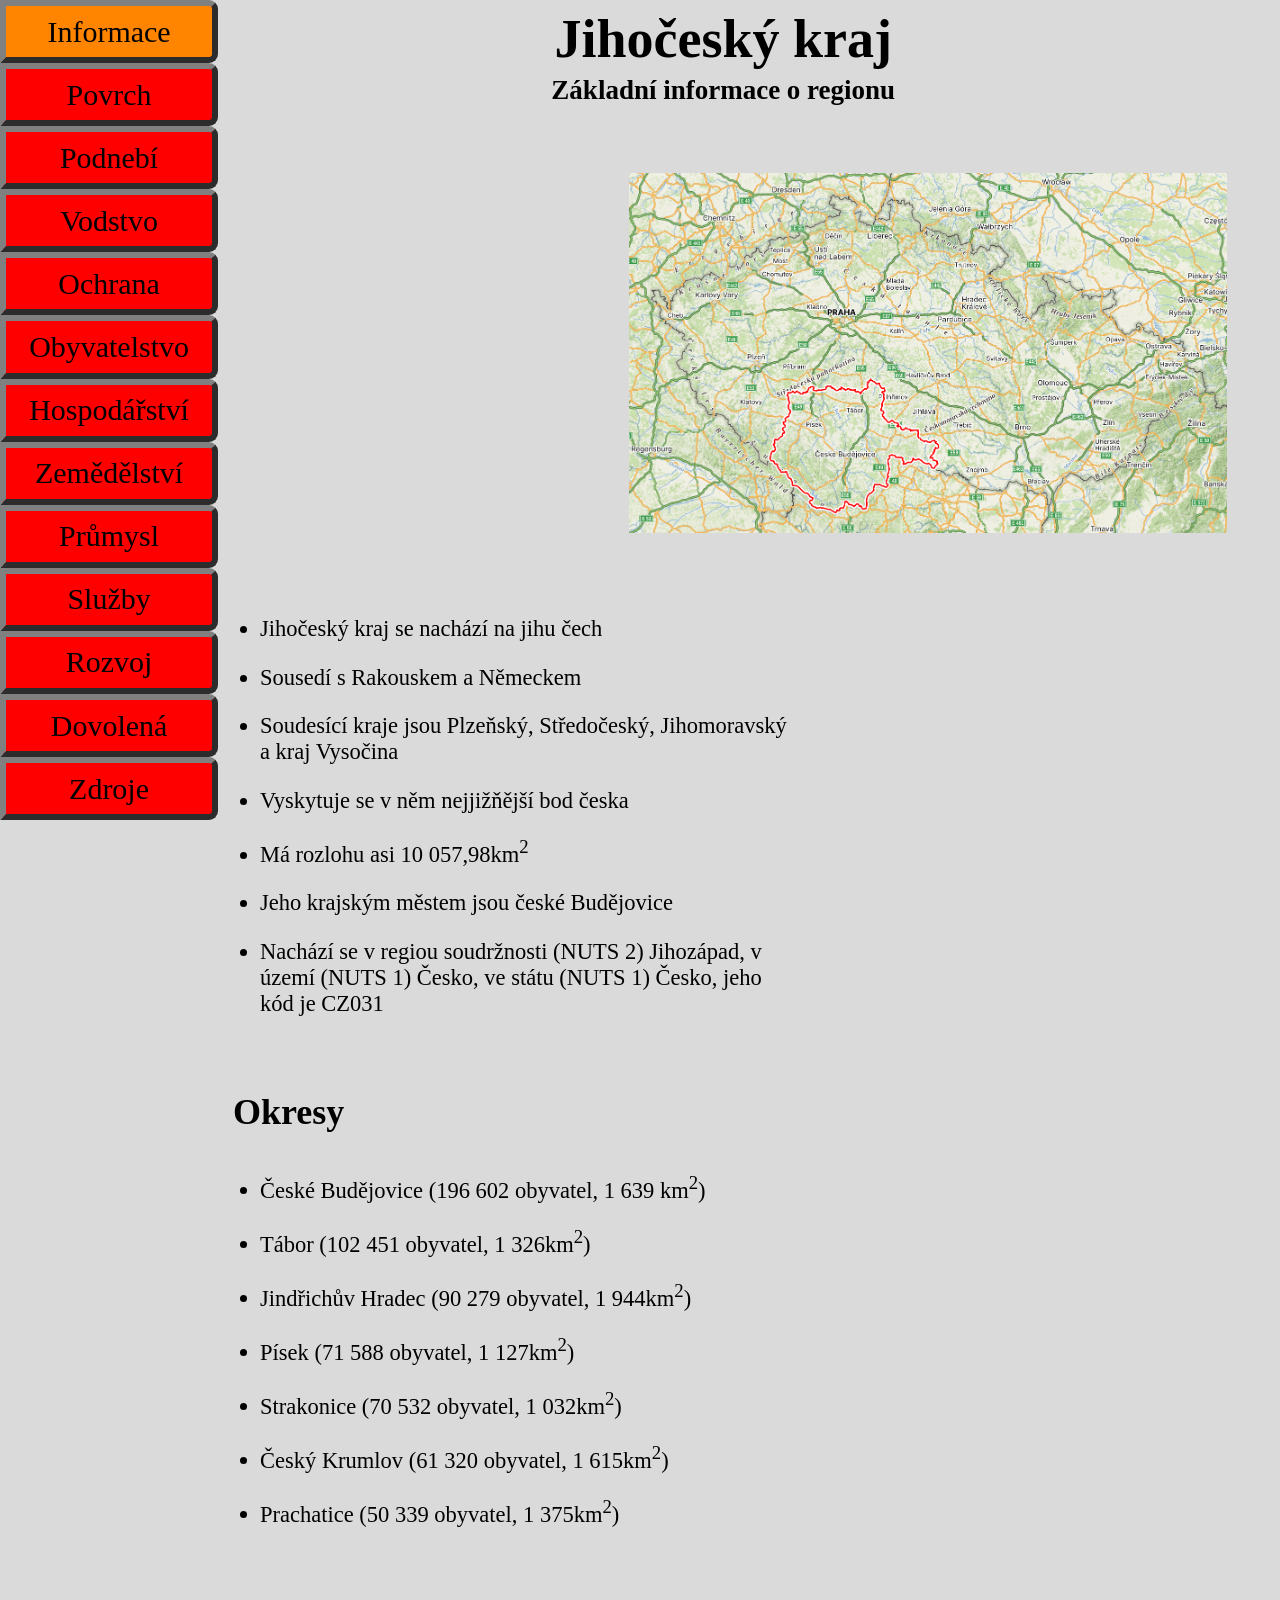
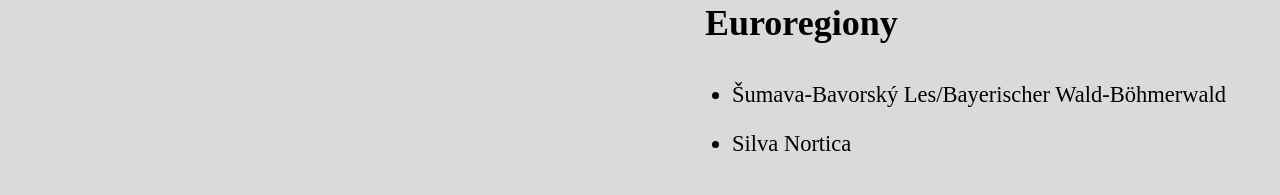
<file: index.html>
<!DOCTYPE html>
<html lang="cs">
  <head>
    <link rel="stylesheet" href="style.css">
    <meta charset="utf-8">
    <title>Jihočeský kraj</title>
  </head>
  <body>
    <header>
      <h1>Jihočeský kraj</h1>
      <h2>Základní informace o regionu</h2>
    </header>
    <nav>
      <ul>
        <li><a href="index.html" target="_self" id="current_link">Informace</a></li>
        <li><a href="2.html" target="_self">Povrch</a></li>
        <li><a href="3.html" target="_self">Podnebí</a></li>
        <li><a href="4.html" target="_self">Vodstvo</a></li>
        <li><a href="5.html" target="_self">Ochrana</a></li>
        <li><a href="6.html" target="_self">Obyvatelstvo</a></li>
        <li><a href="7.html" target="_self">Hospodářství</a></li>
        <li><a href="8.html" target="_self">Zemědělství</a></li>
        <li><a href="9.html" target="_self">Průmysl</a></li>
        <li><a href="10.html" target="_self">Služby</a></li>
        <li><a href="11.html" target="_self">Rozvoj</a></li>
        <li><a href="12.html" target="_self">Dovolená</a></li>
        <li><a href="13.html" target="_self">Zdroje</a></li>
      </ul>
    </nav>
    <main>
      <img src="images/mapa_hl.png" id="img1_1">
      <article id="mapa_article_1">
        <ul>
          <li><p>Jihočeský kraj se nachází na jihu čech</p></li>
          <li><p>Sousedí s Rakouskem a Německem</p></li>
          <li><p >Soudesící kraje jsou Plzeňský, Středočeský, Jihomoravský a kraj Vysočina</p></li>
          <li><p>Vyskytuje se v něm nejjižňější bod česka</p></li>
          <li><p>Má rozlohu asi 10 057,98km<sup>2</sup></p></li>
          <li><p>Jeho krajským městem jsou české Budějovice</p></li>
          <li><p>Nachází se v regiou soudržnosti (NUTS 2) Jihozápad, v
                                    území (NUTS 1) Česko, ve státu (NUTS 1) Česko, jeho kód je CZ031</p></li>
        </ul>
        <h3>Okresy</h3>
        <ul>
          <li><p>České Budějovice (196 602 obyvatel, 1 639 km<sup>2</sup>)</p></li>
          <li><p>Tábor (102 451 obyvatel, 1 326km<sup>2</sup>)</p></li>
          <li><p>Jindřichův Hradec (90 279 obyvatel, 1 944km<sup>2</sup>)</p></li>
          <li><p>Písek (71 588 obyvatel, 1 127km<sup>2</sup>)</p></li>
          <li><p>Strakonice (70 532 obyvatel, 1 032km<sup>2</sup>)</p></li>
          <li><p>Český Krumlov (61 320 obyvatel, 1 615km<sup>2</sup>)</p></li>
          <li><p>Prachatice (50 339 obyvatel, 1 375km<sup>2</sup>)</p></li>
        </ul>
        <div id="euroregiony">
          <h3>Euroregiony</h3>
          <ul>
            <li><p>Šumava-Bavorský Les/Bayerischer Wald-Böhmerwald</p></li>
            <li><p>Silva Nortica</p></li>
          </ul>
        </div>
      </article>
    </main>
    <footer></footer>
  </body>
</html>
</file>
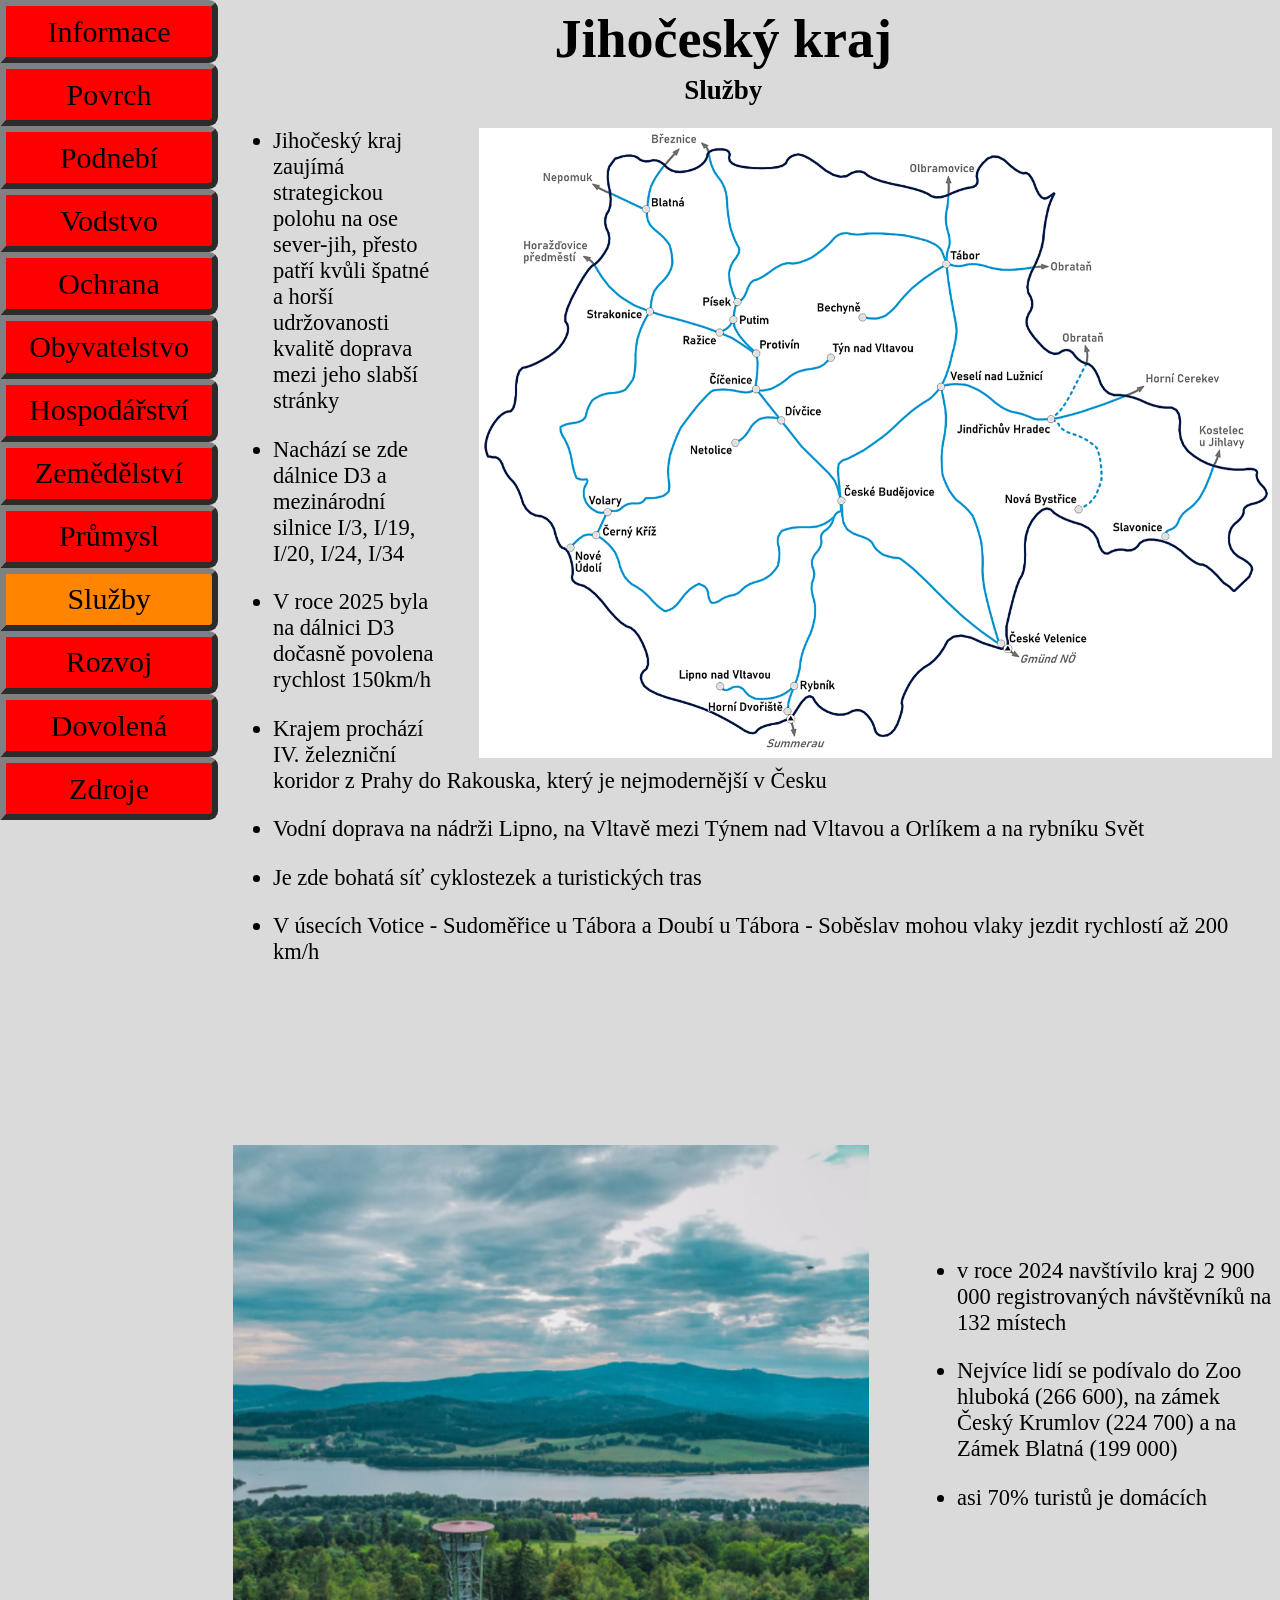
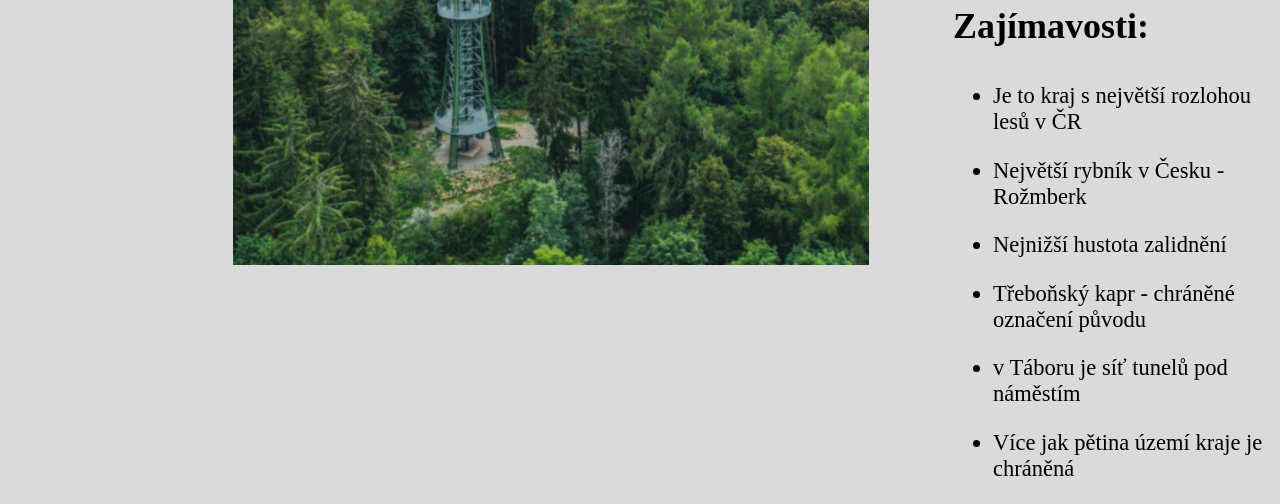
<file: 10.html>
<!DOCTYPE html>
<html lang="cs">
  <head>
    <link rel="stylesheet" href="style.css">
    <meta charset="utf-8">
    <title>Jihočeský kraj</title>
  </head>
  <body>
    <header>
      <h1>Jihočeský kraj</h1>
      <h2>Služby</h2>
    </header>
    <nav>
      <ul>
        <li><a href="index.html" target="_self">Informace</a></li>
        <li><a href="2.html" target="_self">Povrch</a></li>
        <li><a href="3.html" target="_self">Podnebí</a></li>
        <li><a href="4.html" target="_self">Vodstvo</a></li>
        <li><a href="5.html" target="_self">Ochrana</a></li>
        <li><a href="6.html" target="_self">Obyvatelstvo</a></li>
        <li><a href="7.html" target="_self">Hospodářství</a></li>
        <li><a href="8.html" target="_self">Zemědělství</a></li>
        <li><a href="9.html" target="_self">Průmysl</a></li>
        <li><a href="10.html" target="_self" id="current_link">Služby</a></li>
        <li><a href="11.html" target="_self">Rozvoj</a></li>
        <li><a href="12.html" target="_self">Dovolená</a></li>
        <li><a href="13.html" target="_self">Zdroje</a></li>
      </ul>
    </nav>
    <main>
      <article id="sluzby_article_1">
        <ul>
            <img src="images/zeleznice.png" id="img10_1">
            <li><p>Jihočeský kraj zaujímá strategickou polohu na ose sever-jih, přesto patří kvůli špatné a horší udržovanosti kvalitě doprava mezi jeho slabší stránky</p></li>
            <li><p>Nachází se zde dálnice D3 a mezinárodní silnice I/3, I/19, I/20, I/24, I/34</p></li>
            <li><p>V roce 2025 byla na dálnici D3 dočasně povolena rychlost 150km/h</p></li>
            <li><p>Krajem prochází IV. železniční koridor z Prahy do Rakouska, který je nejmodernější v Česku</p></li>
            <li><p>Vodní doprava na nádrži Lipno, na Vltavě mezi Týnem nad Vltavou a Orlíkem a na rybníku Svět</p></li>
            <li><p>Je zde bohatá síť cyklostezek a turistických tras</p></li>
            <li><p>V úsecích Votice - Sudoměřice u Tábora a Doubí u Tábora - Soběslav mohou vlaky jezdit rychlostí až 200 km/h</p></li>
        </ul>
      </article>
      <article id="sluzby_article_2">
        <img src="images/rozhledna.png" id="img10_2">
        <ul>
            <li><p>v roce 2024 navštívilo kraj 2 900 000 registrovaných návštěvníků na 132 místech</p></li>
            <li><p>Nejvíce lidí se podívalo do Zoo hluboká (266 600), na zámek Český Krumlov (224 700) a na Zámek Blatná (199 000)</p></li>
            <li><p>asi 70% turistů je domácích</p></li>
        </ul>
      </article>
      <article id="sluzby_article_3">
        <h3>Zajímavosti:</h3>
        <ul>
            <li><p>Je to kraj s největší rozlohou lesů v ČR</p></li>
            <li><p>Největší rybník v Česku - Rožmberk</p></li>
            <li><p>Nejnižší hustota zalidnění</p></li>
            <li><p>Třeboňský kapr - chráněné označení původu</p></li>
            <li><p>v Táboru je síť tunelů pod náměstím</p></li>
            <li><p>Více jak pětina území kraje je chráněná</p></li>
        </ul>
      </article>
    </main>
    <footer></footer>
  </body>
</html>
</file>
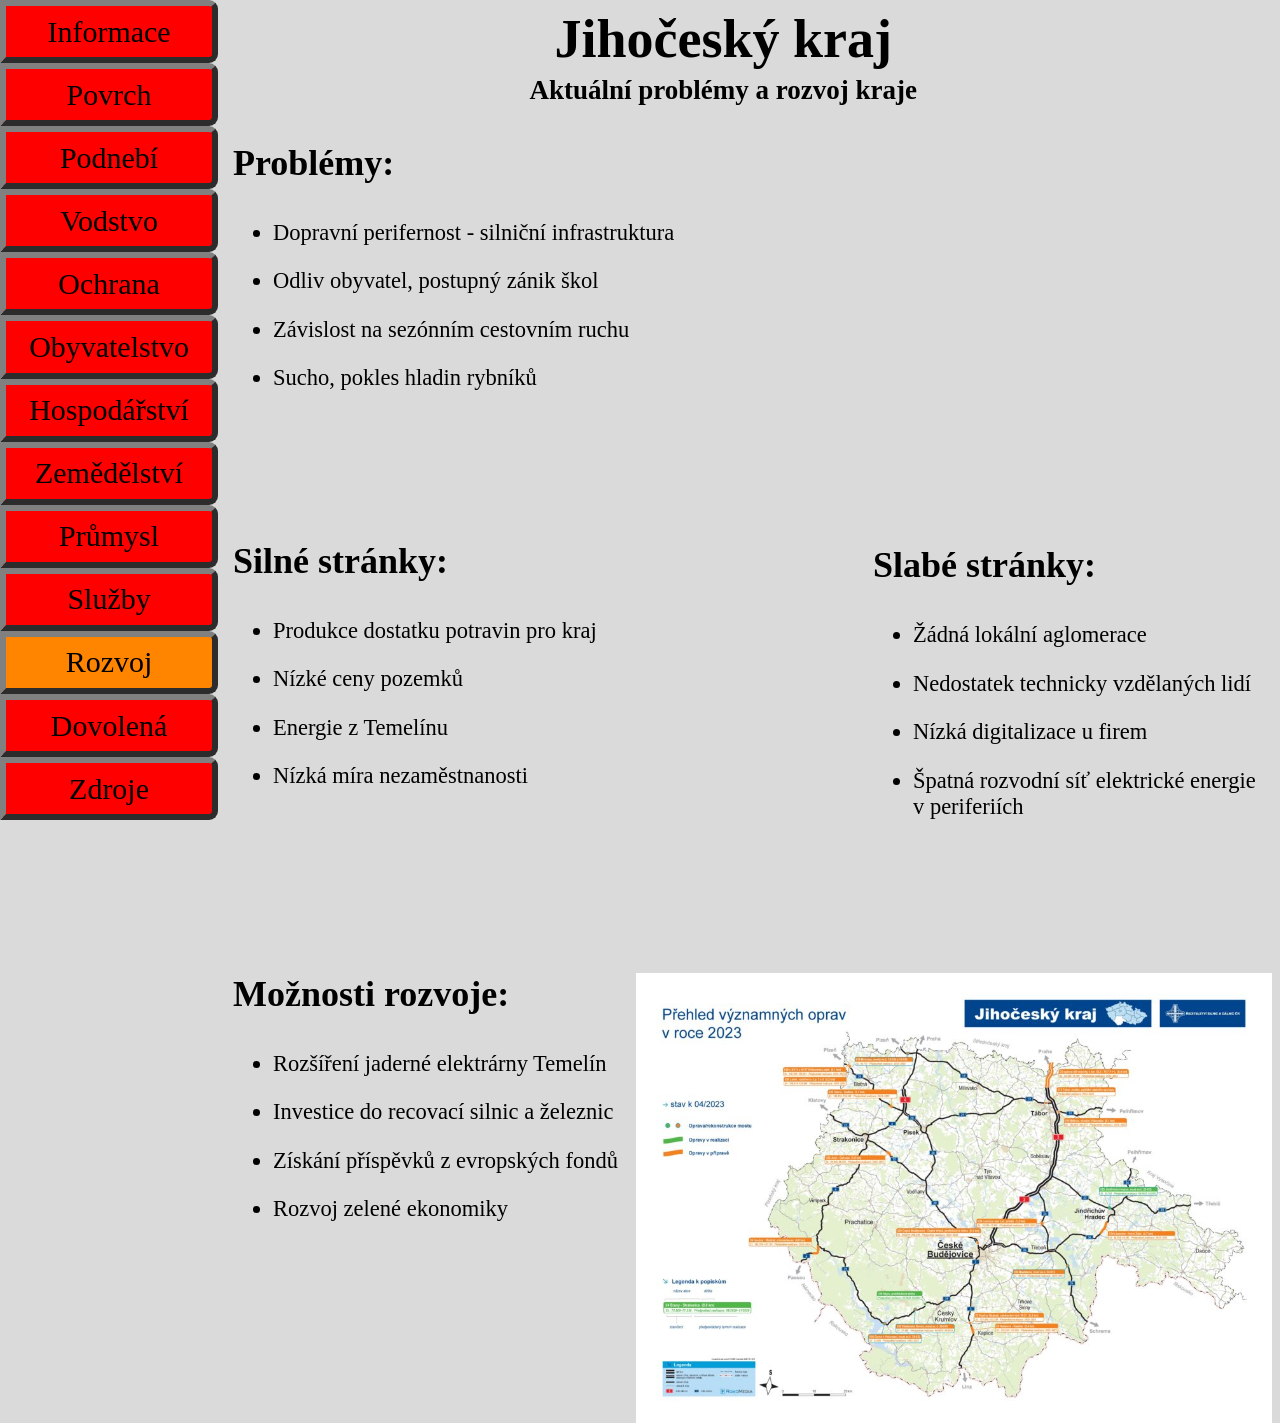
<file: 11.html>
<!DOCTYPE html>
<html lang="cs">
  <head>
    <link rel="stylesheet" href="style.css">
    <meta charset="utf-8">
    <title>Jihočeský kraj</title>
  </head>
  <body>
    <header>
      <h1>Jihočeský kraj</h1>
      <h2>Aktuální problémy a rozvoj kraje</h2>
    </header>
    <nav>
      <ul>
        <li><a href="index.html" target="_self">Informace</a></li>
        <li><a href="2.html" target="_self">Povrch</a></li>
        <li><a href="3.html" target="_self">Podnebí</a></li>
        <li><a href="4.html" target="_self">Vodstvo</a></li>
        <li><a href="5.html" target="_self">Ochrana</a></li>
        <li><a href="6.html" target="_self">Obyvatelstvo</a></li>
        <li><a href="7.html" target="_self">Hospodářství</a></li>
        <li><a href="8.html" target="_self">Zemědělství</a></li>
        <li><a href="9.html" target="_self">Průmysl</a></li>
        <li><a href="10.html" target="_self">Služby</a></li>
        <li><a href="11.html" target="_self" id="current_link">Rozvoj</a></li>
        <li><a href="12.html" target="_self">Dovolená</a></li>
        <li><a href="13.html" target="_self">Zdroje</a></li>
      </ul>
    </nav>
    <main>
      <article id="rozvoj_article_1">
        <h3>Problémy:</h3>
        <ul>
            <li><p>Dopravní perifernost - silniční infrastruktura</p></li>
            <li><p>Odliv obyvatel, postupný zánik škol</p></li>
            <li><p>Závislost na sezónním cestovním ruchu</p></li>
            <li><p>Sucho, pokles hladin rybníků</p></li>
        </ul>
      </article>
      <article id="rozvoj_article_2">
        <h3>Silné stránky:</h3>
        <ul>
            <li><p>Produkce dostatku potravin pro kraj</p></li>
            <li><p>Nízké ceny pozemků</p></li>
            <li><p>Energie z Temelínu</p></li>
            <li><p>Nízká míra nezaměstnanosti</p></li>
        </ul>
      </article>
      <article id="rozvoj_article_3">
        <h3>Slabé stránky:</h3>
        <ul>
            <li><p>Žádná lokální aglomerace</p></li>
            <li><p>Nedostatek technicky vzdělaných lidí</p></li>
            <li><p>Nízká digitalizace u firem</p></li>
            <li><p>Špatná rozvodní síť elektrické energie v periferiích</p></li>
        </ul>
      </article>
      <article id="rozvoj_article_4">
        <img src="images/opravy.jpg" id="img11_1">
        <h3>Možnosti rozvoje:</h3>
        <ul>
            <li><p>Rozšíření jaderné elektrárny Temelín</p></li>
            <li><p>Investice do recovací silnic a železnic</p></li>
            <li><p>Získání příspěvků z evropských fondů</p></li>
            <li><p>Rozvoj zelené ekonomiky</p></li>
        </ul>
      </article>
    </main>
    <footer></footer>
  </body>
</html>
</file>
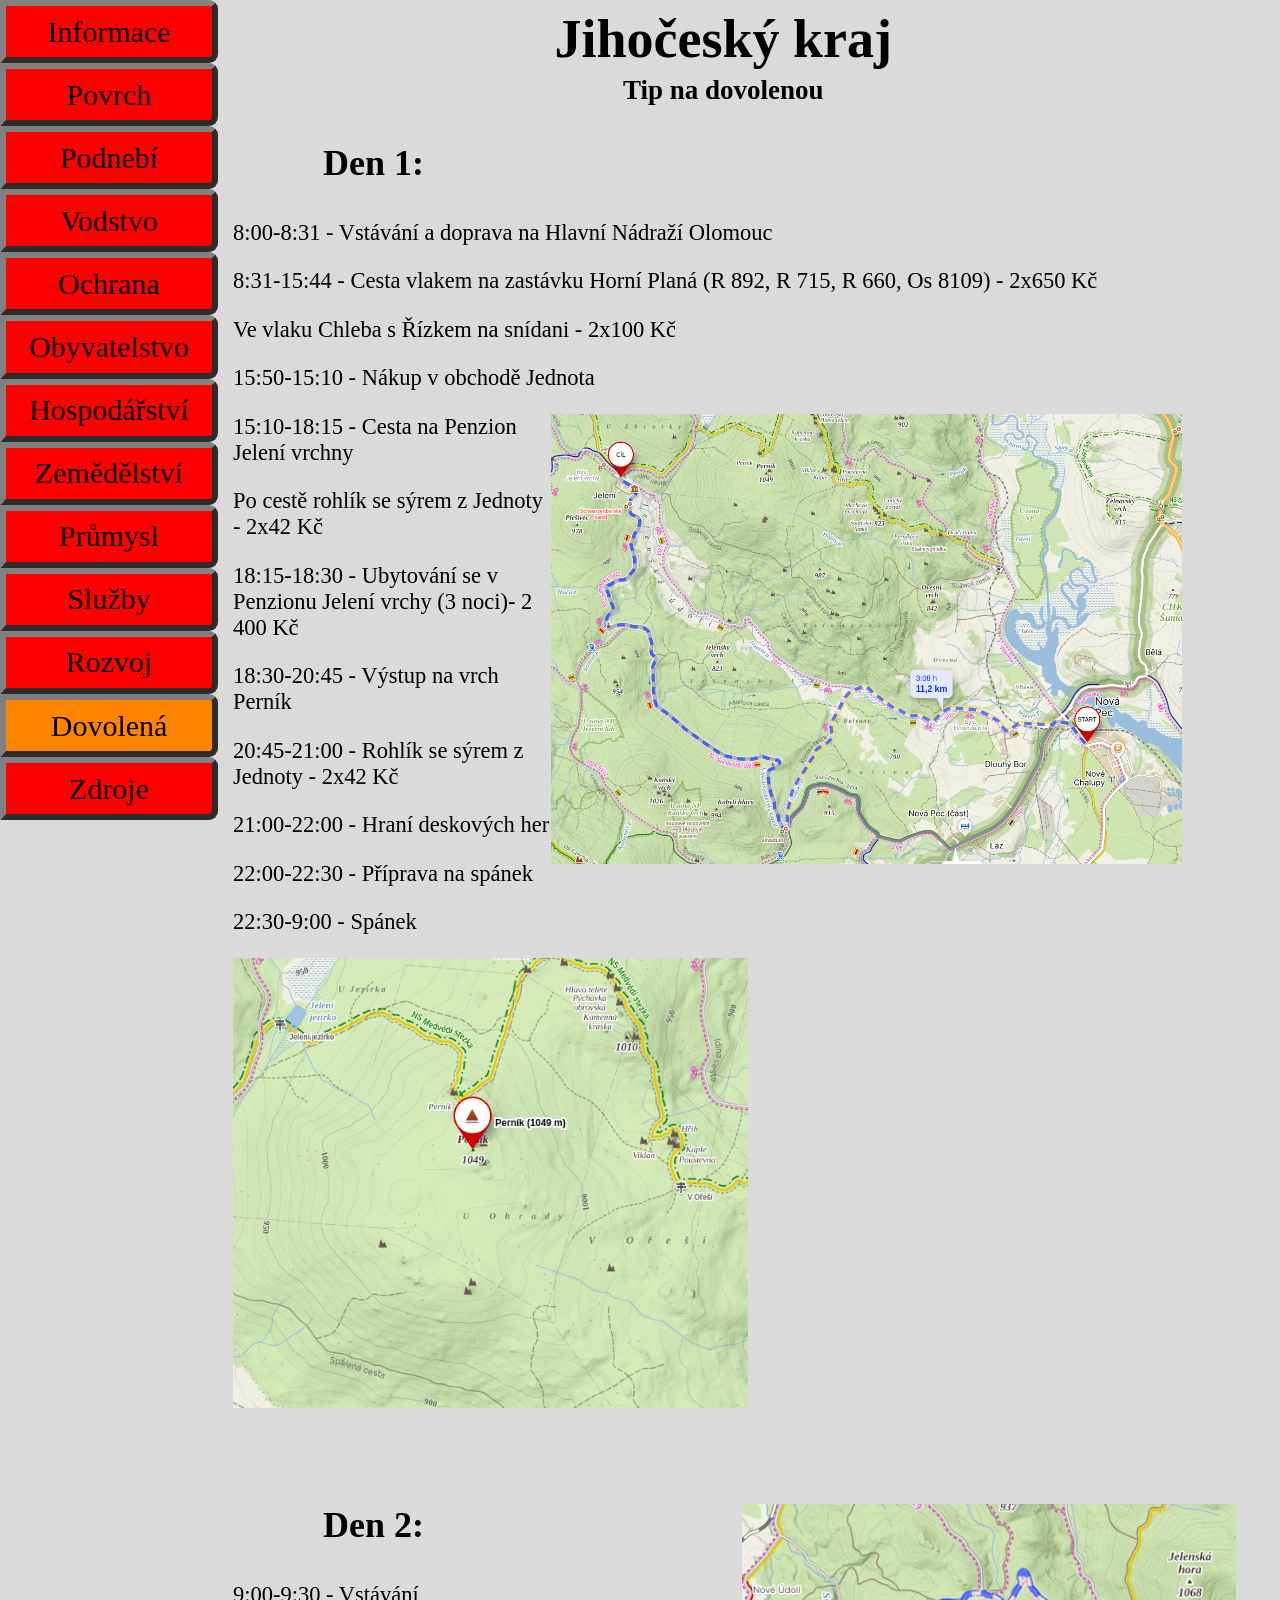
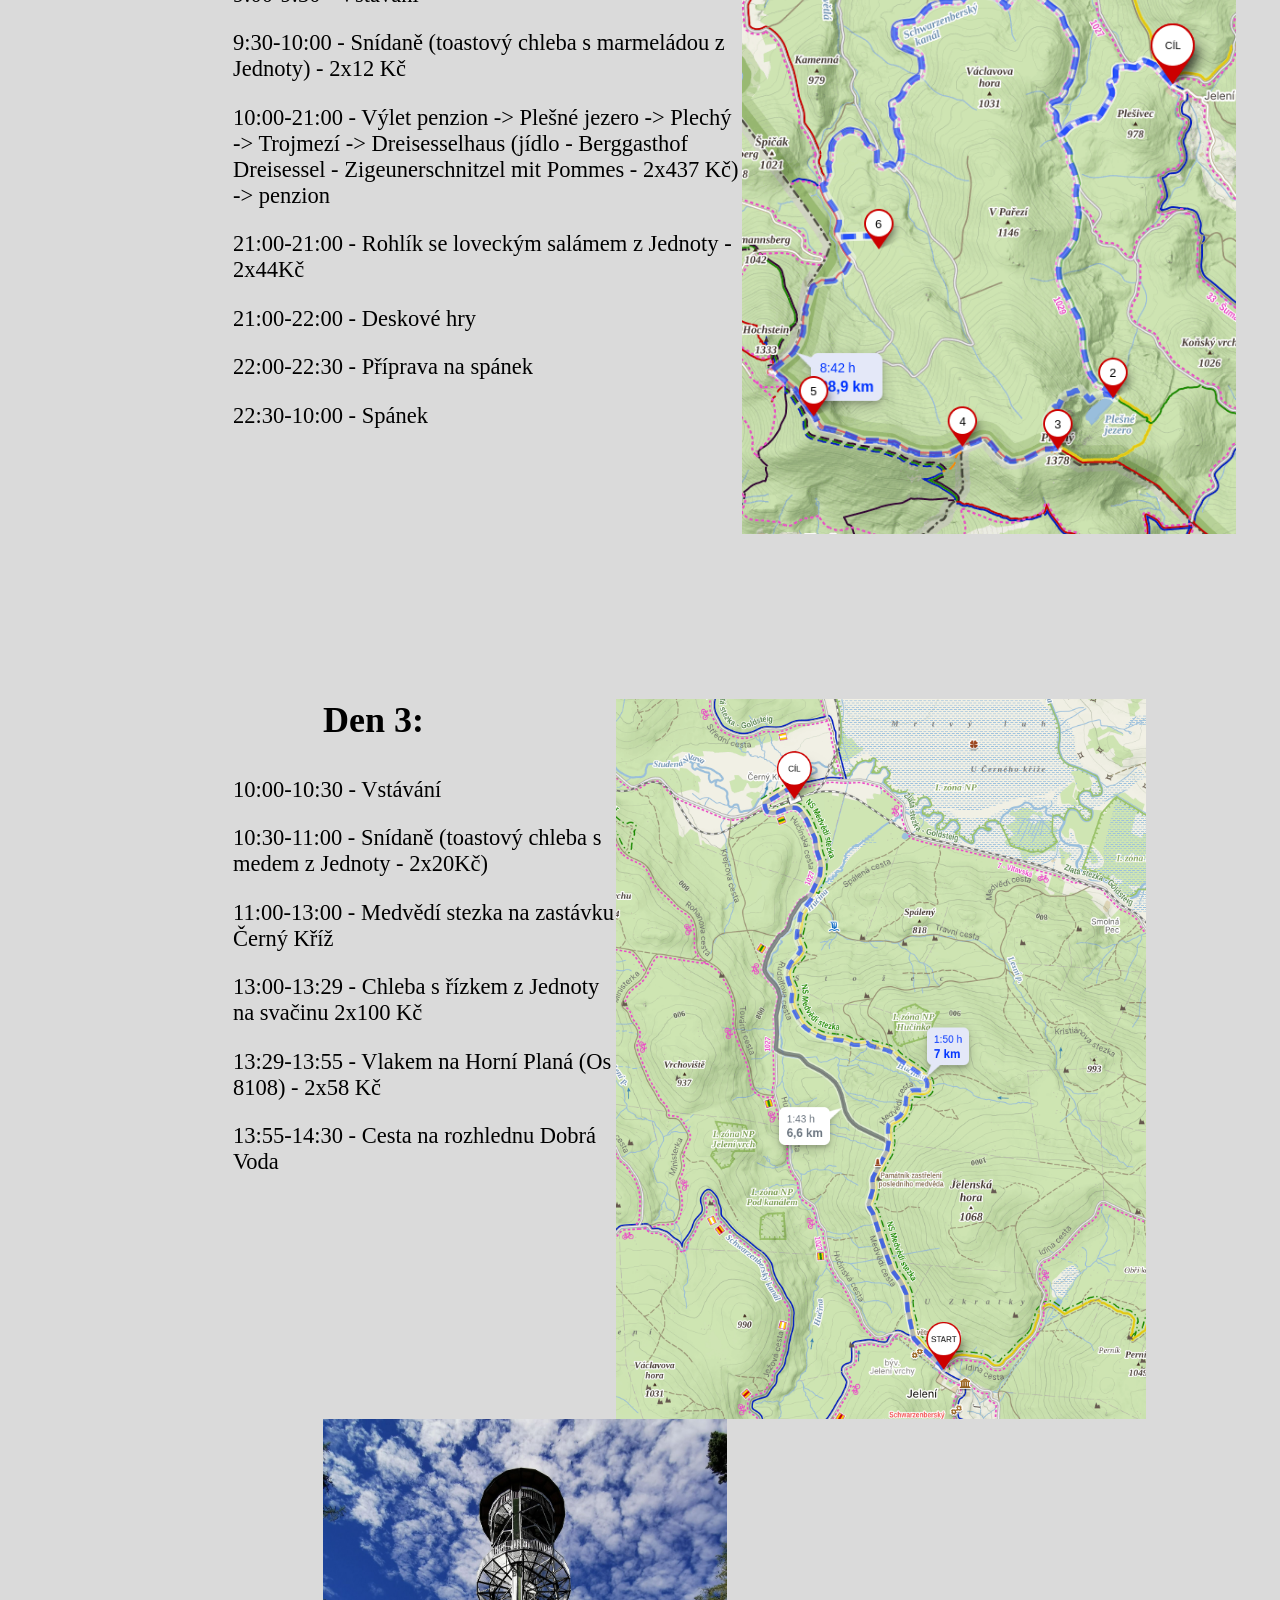
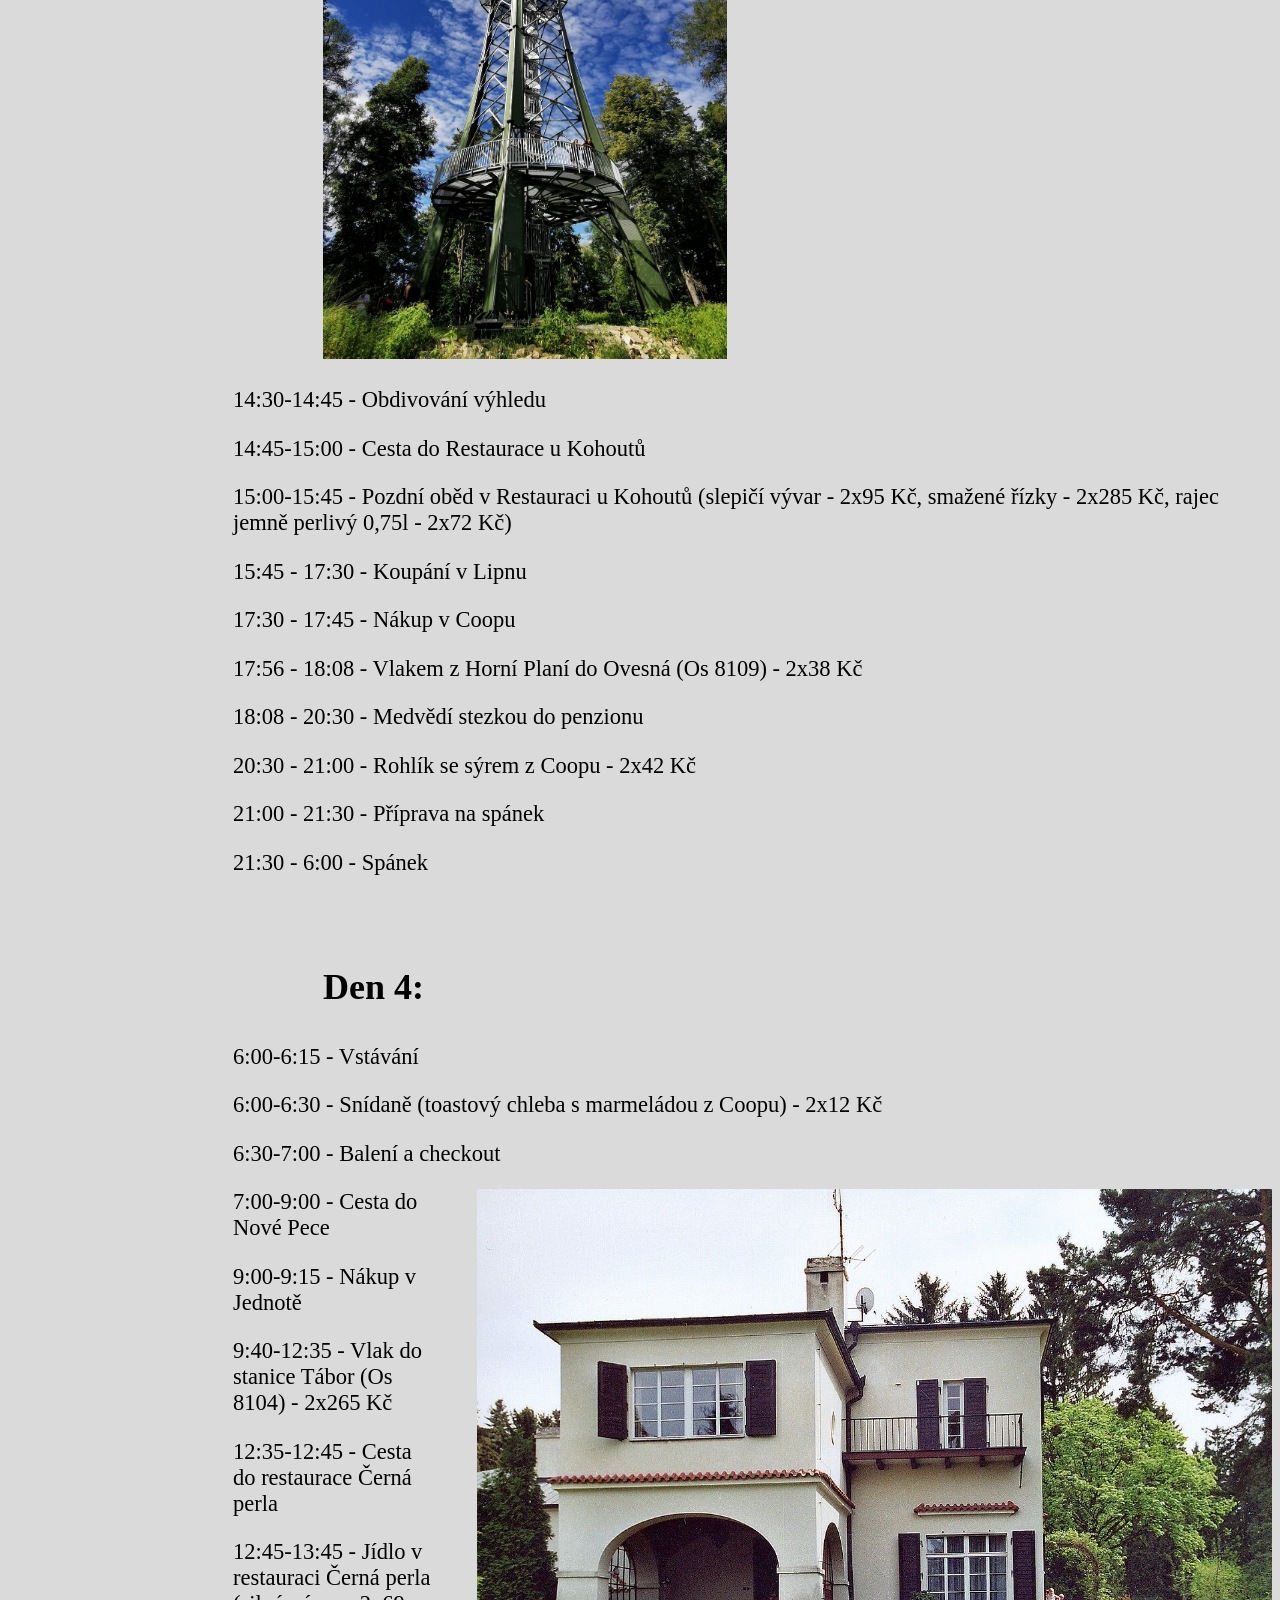
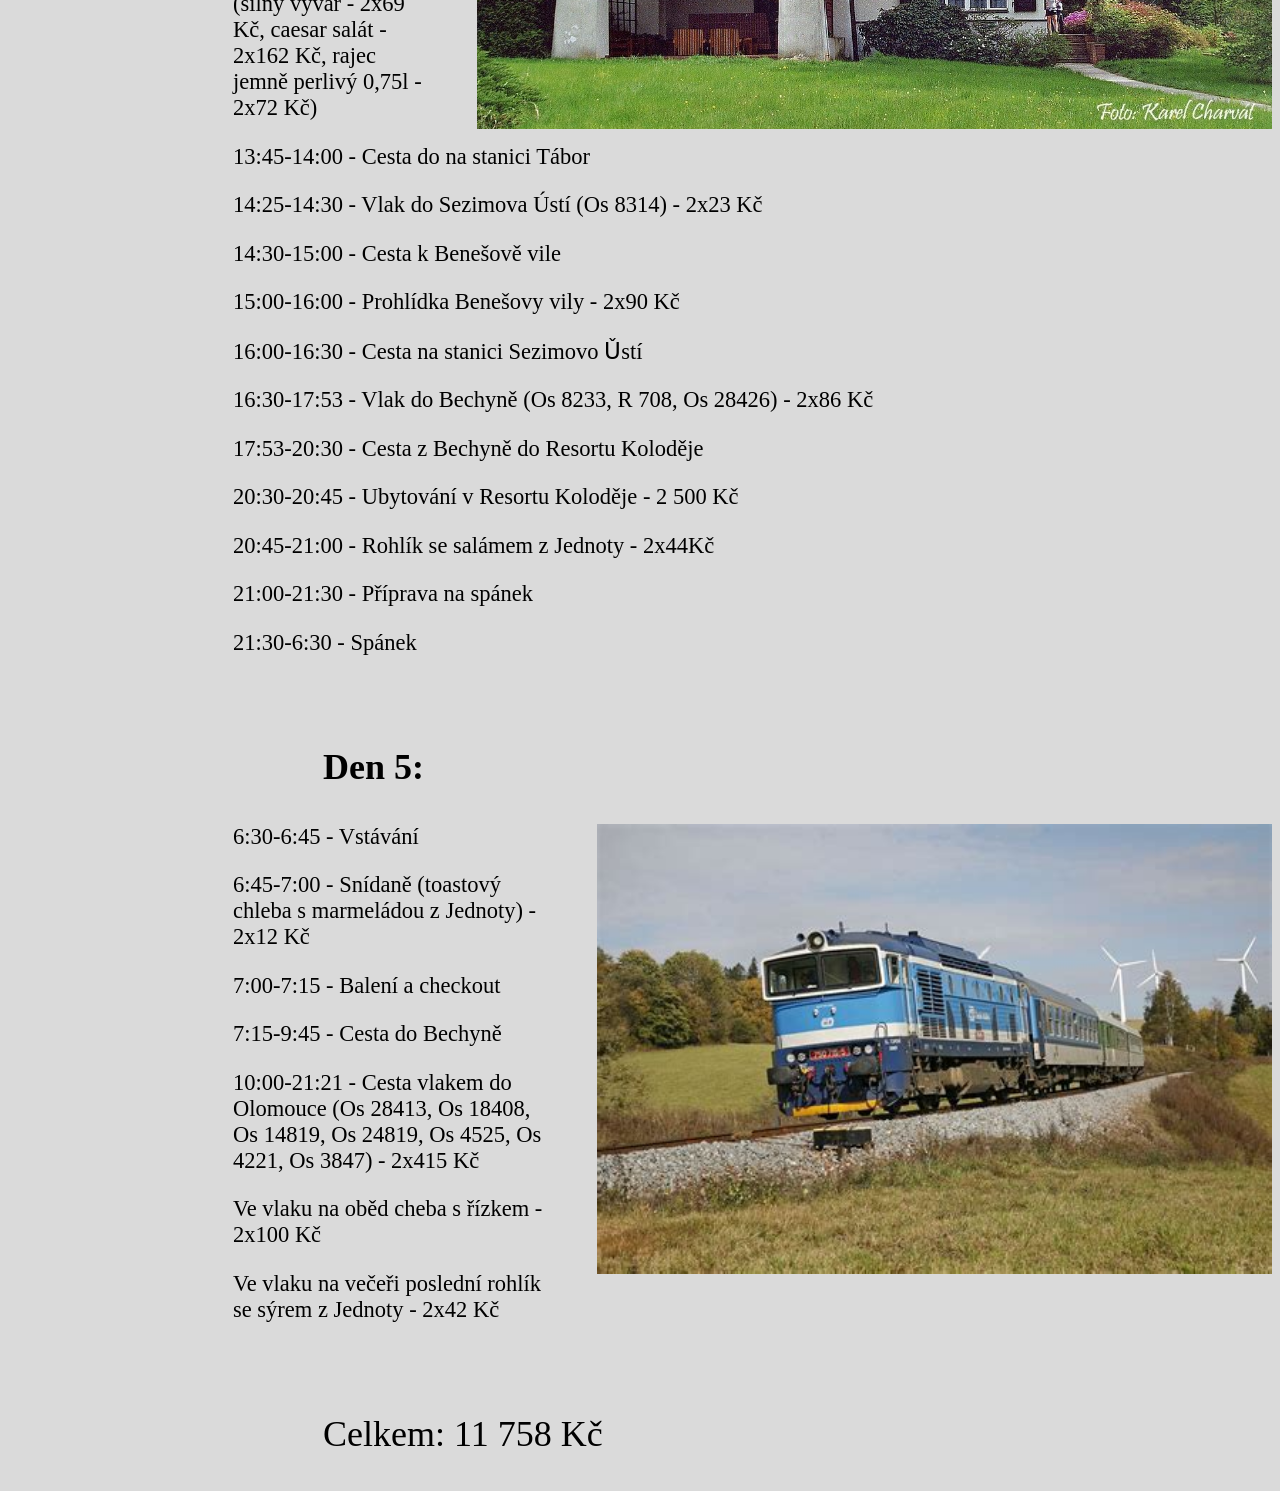
<file: 12.html>
<!DOCTYPE html>
<html lang="cs">
  <head>
    <link rel="stylesheet" href="style.css">
    <meta charset="utf-8">
    <title>Jihočeský kraj</title>
  </head>
  <body>
    <header>
      <h1>Jihočeský kraj</h1>
      <h2>Tip na dovolenou</h2>
    </header>
    <nav>
      <ul>
        <li><a href="index.html" target="_self">Informace</a></li>
        <li><a href="2.html" target="_self">Povrch</a></li>
        <li><a href="3.html" target="_self">Podnebí</a></li>
        <li><a href="4.html" target="_self">Vodstvo</a></li>
        <li><a href="5.html" target="_self">Ochrana</a></li>
        <li><a href="6.html" target="_self">Obyvatelstvo</a></li>
        <li><a href="7.html" target="_self">Hospodářství</a></li>
        <li><a href="8.html" target="_self">Zemědělství</a></li>
        <li><a href="9.html" target="_self">Průmysl</a></li>
        <li><a href="10.html" target="_self">Služby</a></li>
        <li><a href="11.html" target="_self">Rozvoj</a></li>
        <li><a href="12.html" target="_self" id="current_link">Dovolená</a></li>
        <li><a href="13.html" target="_self">Zdroje</a></li>
      </ul>
    </nav>
    <main>
      <article id="dovolena_article_1_1">
        <h3>Den 1:</h3>
        <p>8:00-8:31 - Vstávání a doprava na Hlavní Nádraží Olomouc</p>
        <p>8:31-15:44 - Cesta vlakem na zastávku Horní Planá (R 892, R 715, R 660, Os 8109) - 2x650 Kč</p>
        <p>Ve vlaku Chleba s Řízkem na snídani - 2x100 Kč</p>
        <p>15:50-15:10 - Nákup v obchodě Jednota</p>
        <img src="images/cesta_na_penzion.png" id="img12_1_1">
        <p>15:10-18:15 - Cesta na Penzion Jelení vrchny</p>
        <p>Po cestě rohlík se sýrem z Jednoty - 2x42 Kč</p>
        <p>18:15-18:30 - Ubytování se v Penzionu Jelení vrchy (3 noci)- 2 400 Kč</p>
        <p>18:30-20:45 - Výstup na vrch Perník</p>
        <p>20:45-21:00 - Rohlík se sýrem z Jednoty - 2x42 Kč</p>
        <p>21:00-22:00 - Hraní deskových her</p>
        <p>22:00-22:30 - Příprava na spánek</p>
        <p>22:30-9:00 - Spánek</p>
        <img src="images/pernik.png" id="img12_1_2">
      </article>
      <article id="dovolena_article_2_1">
        <img src="images/dlouhy_vylet.png" id="img12_2_1">
        <h3>Den 2:</h3>
        <p>9:00-9:30 - Vstávání</p>
        <p>9:30-10:00 - Snídaně (toastový chleba s marmeládou z Jednoty) - 2x12 Kč</p>
        <p>10:00-21:00 - Výlet penzion -> Plešné jezero -> Plechý -> Trojmezí -> Dreisesselhaus (jídlo - Berggasthof Dreisessel - Zigeunerschnitzel mit Pommes - 2x437 Kč) -> penzion</p>
        <p>21:00-21:00 - Rohlík se loveckým salámem z Jednoty - 2x44Kč</p>
        <p>21:00-22:00 - Deskové hry</p>
        <p>22:00-22:30 - Příprava na spánek</p>
        <p>22:30-10:00 - Spánek</p>
      </article>
      <article id="dovolena_article_3_1">
        <img src="images/cerny_kriz.png" id="img12_3_1">
        <h3>Den 3:</h3>
        <p>10:00-10:30 - Vstávání</p>
        <p>10:30-11:00 - Snídaně (toastový chleba s medem z Jednoty - 2x20Kč)</p>
        <p>11:00-13:00 - Medvědí stezka na zastávku Černý Kříž</p>
        <p>13:00-13:29 - Chleba s řízkem z Jednoty na svačinu 2x100 Kč</p>
        <p>13:29-13:55 - Vlakem na Horní Planá (Os 8108) - 2x58 Kč</p>
        <p>13:55-14:30 - Cesta na rozhlednu Dobrá Voda</p>
        <img src="images/dobra_voda.png" id="img12_3_2">
        <p>14:30-14:45 - Obdivování výhledu</p>
        <p>14:45-15:00 - Cesta do Restaurace u Kohoutů</p>
        <p>15:00-15:45 - Pozdní oběd v Restauraci u Kohoutů (slepičí vývar - 2x95 Kč, smažené řízky - 2x285 Kč, rajec jemně perlivý 0,75l - 2x72 Kč)</p>
        <p>15:45 - 17:30 - Koupání v Lipnu</p>
        <p>17:30 - 17:45 - Nákup v Coopu</p>
        <p>17:56 - 18:08 - Vlakem z Horní Planí do Ovesná (Os 8109) - 2x38 Kč</p>
        <p>18:08 - 20:30 - Medvědí stezkou do penzionu</p>
        <p>20:30 - 21:00 - Rohlík se sýrem z Coopu - 2x42 Kč</p>
        <p>21:00 - 21:30 - Příprava na spánek</p>
        <p>21:30 - 6:00 - Spánek</p>
      </article>
      <article id="dovolena_article_4_1">
        <h3>Den 4:</h3>
        <p>6:00-6:15 - Vstávání</p>
        <p>6:00-6:30 - Snídaně (toastový chleba s marmeládou z Coopu) - 2x12 Kč</p>
        <p>6:30-7:00 - Balení a checkout</p>
        <img src="images/benesova_vila.png" id="img12_4_1">
        <p>7:00-9:00 - Cesta do Nové Pece</p>
        <p>9:00-9:15 - Nákup v Jednotě</p>
        <p>9:40-12:35 - Vlak do stanice Tábor (Os 8104) - 2x265 Kč</p>
        <p>12:35-12:45 - Cesta do restaurace Černá perla</p>
        <p>12:45-13:45 - Jídlo v restauraci Černá perla (silný vývar - 2x69 Kč, caesar salát - 2x162 Kč, rajec jemně perlivý 0,75l - 2x72 Kč)</p>
        <p>13:45-14:00 - Cesta do na stanici Tábor</p>
        <p>14:25-14:30 - Vlak do Sezimova Ústí (Os 8314) - 2x23 Kč</p>
        <p>14:30-15:00 - Cesta k Benešově vile</p>
        <p>15:00-16:00 - Prohlídka Benešovy vily - 2x90 Kč</p>
        <p>16:00-16:30 - Cesta na stanici Sezimovo Ǔstí</p>
        <p>16:30-17:53 - Vlak do Bechyně (Os 8233, R 708, Os 28426) - 2x86 Kč</p>
        <p>17:53-20:30 - Cesta z Bechyně do Resortu Koloděje</p>
        <p>20:30-20:45 - Ubytování v Resortu Koloděje - 2 500 Kč</p>
        <p>20:45-21:00 - Rohlík se salámem z Jednoty - 2x44Kč</p>
        <p>21:00-21:30 - Příprava na spánek</p>
        <p>21:30-6:30 - Spánek</p>
      </article>
      <article id="dovolena_article_5_1">
        <h3>Den 5:</h3>
        <img src="images/vlak.jpg" id="img12_5_1">
        <p>6:30-6:45 - Vstávání</p>
        <p>6:45-7:00 - Snídaně (toastový chleba s marmeládou z Jednoty) - 2x12 Kč</p>
        <p>7:00-7:15 - Balení a checkout</p>
        <p>7:15-9:45 - Cesta do Bechyně</p>
        <p>10:00-21:21 - Cesta vlakem do Olomouce (Os 28413, Os 18408, Os 14819, Os 24819, Os 4525, Os 4221, Os 3847) - 2x415 Kč</p>
        <p>Ve vlaku na oběd cheba s řízkem - 2x100 Kč</p>
        <p>Ve vlaku na večeři poslední rohlík se sýrem z Jednoty - 2x42 Kč</p>
      </article>
      <article id="dovolena_article_6_1">
        <p>Celkem: 11 758 Kč</p>
      </article>
    </main>
    <footer></footer>
  </body>
</html>
</file>
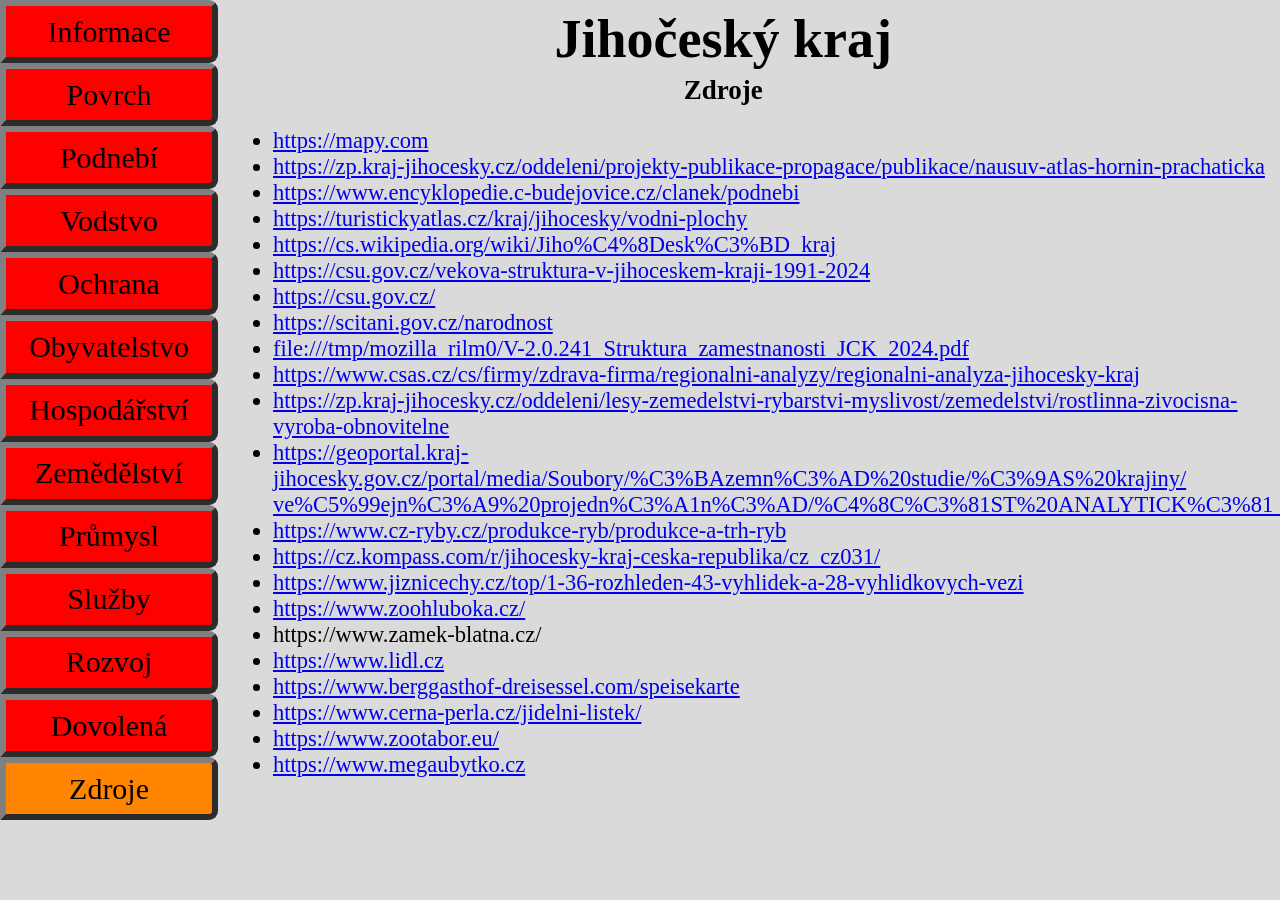
<file: 13.html>
<!DOCTYPE html>
<html lang="cs">
  <head>
    <link rel="stylesheet" href="style.css">
    <meta charset="utf-8">
    <title>Jihočeský kraj</title>
  </head>
  <body>
    <header>
      <h1>Jihočeský kraj</h1>
      <h2>Zdroje</h2>
    </header>
    <nav>
      <ul>
        <li><a href="index.html" target="_self">Informace</a></li>
        <li><a href="2.html" target="_self">Povrch</a></li>
        <li><a href="3.html" target="_self">Podnebí</a></li>
        <li><a href="4.html" target="_self">Vodstvo</a></li>
        <li><a href="5.html" target="_self">Ochrana</a></li>
        <li><a href="6.html" target="_self">Obyvatelstvo</a></li>
        <li><a href="7.html" target="_self">Hospodářství</a></li>
        <li><a href="8.html" target="_self">Zemědělství</a></li>
        <li><a href="9.html" target="_self">Průmysl</a></li>
        <li><a href="10.html" target="_self">Služby</a></li>
        <li><a href="11.html" target="_self">Rozvoj</a></li>
        <li><a href="12.html" target="_self">Dovolená</a></li>
        <li><a href="13.html" target="_self" id="current_link">Zdroje</a></li>
      </ul>
    </nav>
    <main>
      <article id="zdroje_article_1">
        <ul>
            <li><a href="https://mapy.com" target="_blank">https://mapy.com</a></li>
            <li><a href="https://zp.kraj-jihocesky.cz/oddeleni/projekty-publikace-propagace/publikace/nausuv-atlas-hornin-prachaticka" target="_blank">https://zp.kraj-jihocesky.cz/oddeleni/projekty-publikace-propagace/publikace/nausuv-atlas-hornin-prachaticka</a></li>
            <li><a href="https://www.encyklopedie.c-budejovice.cz/clanek/podnebi" target="_blank">https://www.encyklopedie.c-budejovice.cz/clanek/podnebi</a></li>
            <li><a href="https://turistickyatlas.cz/kraj/jihocesky/vodni-plochy" target="_blank">https://turistickyatlas.cz/kraj/jihocesky/vodni-plochy</a></li>
            <li><a href="https://cs.wikipedia.org/wiki/Jiho%C4%8Desk%C3%BD_kraj" target="_blank">https://cs.wikipedia.org/wiki/Jiho%C4%8Desk%C3%BD_kraj</a></li>
            <li><a href="https://csu.gov.cz/vekova-struktura-v-jihoceskem-kraji-1991-2024" target="_blank">https://csu.gov.cz/vekova-struktura-v-jihoceskem-kraji-1991-2024</a></li>
            <li><a href="https://csu.gov.cz/" target="_blank">https://csu.gov.cz/</a></li>
            <li><a href="https://scitani.gov.cz/narodnost" target="_blank">https://scitani.gov.cz/narodnost</a></li>
            <li><a href="file:///tmp/mozilla_rilm0/V-2.0.241_Struktura_zamestnanosti_JCK_2024.pdf" target="_blank">file:///tmp/mozilla_rilm0/V-2.0.241_Struktura_zamestnanosti_JCK_2024.pdf</a></li>
            <li><a href="https://www.csas.cz/cs/firmy/zdrava-firma/regionalni-analyzy/regionalni-analyza-jihocesky-kraj" target="_blank">https://www.csas.cz/cs/firmy/zdrava-firma/regionalni-analyzy/regionalni-analyza-jihocesky-kraj</a></li>
            <li><a href="https://zp.kraj-jihocesky.cz/oddeleni/lesy-zemedelstvi-rybarstvi-myslivost/zemedelstvi/rostlinna-zivocisna-vyroba-obnovitelne" target="_blank">https://zp.kraj-jihocesky.cz/oddeleni/lesy-zemedelstvi-rybarstvi-myslivost/zemedelstvi/rostlinna-zivocisna-vyroba-obnovitelne</a></li>
            <li><a href="https://geoportal.kraj-jihocesky.gov.cz/portal/media/Soubory/%C3%BAzemn%C3%AD%20studie/%C3%9AS%20krajiny/ve%C5%99ejn%C3%A9%20projedn%C3%A1n%C3%AD/%C4%8C%C3%81ST%20ANALYTICK%C3%81_Prezentace%20%C3%9ASK%20J%C4%8DK.pdf" target="_blank">https://geoportal.kraj-jihocesky.gov.cz/portal/media/Soubory/%C3%BAzemn%C3%AD%20studie/%C3%9AS%20krajiny/
                ve%C5%99ejn%C3%A9%20projedn%C3%A1n%C3%AD/%C4%8C%C3%81ST%20ANALYTICK%C3%81_Prezentace%20%C3%9ASK%20J%C4%8DK.pdf</a></li>
            <li><a href="https://www.cz-ryby.cz/produkce-ryb/produkce-a-trh-ryb" target="_blank">https://www.cz-ryby.cz/produkce-ryb/produkce-a-trh-ryb</a></li>
            <li><a href="https://cz.kompass.com/r/jihocesky-kraj-ceska-republika/cz_cz031/" target="_blank">https://cz.kompass.com/r/jihocesky-kraj-ceska-republika/cz_cz031/</a></li>
            <li><a href="https://www.jiznicechy.cz/top/1-36-rozhleden-43-vyhlidek-a-28-vyhlidkovych-vezi" target="_blank">https://www.jiznicechy.cz/top/1-36-rozhleden-43-vyhlidek-a-28-vyhlidkovych-vezi</a></li>
            <li><a href="https://www.zoohluboka.cz/" target="_blank">https://www.zoohluboka.cz/</a></li>
            <li><a href="https://www.zamek-blatna.cz/" target="_blank"></a>https://www.zamek-blatna.cz/</li>
            <li><a href="https://www.lidl.cz" target="_blank">https://www.lidl.cz</a></li>
            <li><a href="https://www.berggasthof-dreisessel.com/speisekarte" target="_blank">https://www.berggasthof-dreisessel.com/speisekarte</a></li>
            <li><a href="https://www.cerna-perla.cz/jidelni-listek/" target="_blank">https://www.cerna-perla.cz/jidelni-listek/</a></li>
            <li><a href="https://www.zootabor.eu/" target="_blank">https://www.zootabor.eu/</a></li>
            <li><a href="https://www.megaubytko.cz" target="_blank">https://www.megaubytko.cz</a></li>
        </ul>
      </article>
    <footer></footer>
  </body>
</html>
</file>
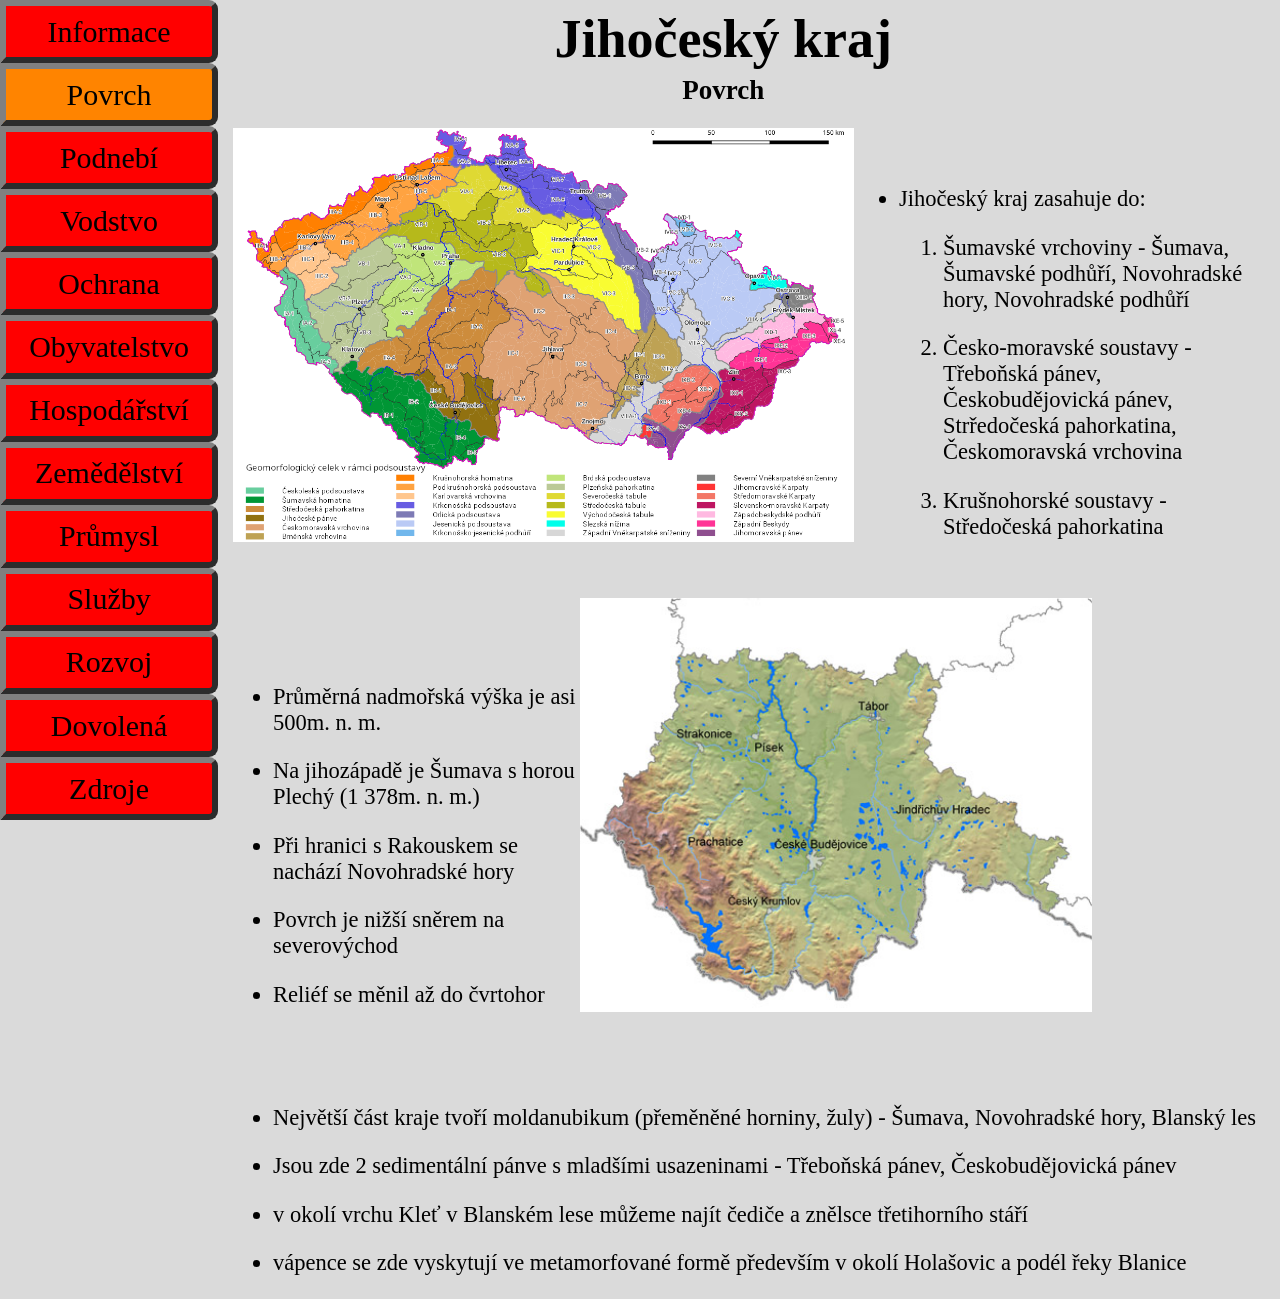
<file: 2.html>
<!DOCTYPE html>
<html lang="cs">
  <head>
    <link rel="stylesheet" href="style.css">
    <meta charset="utf-8">
    <title>Jihočeský kraj</title>
  </head>
  <body>
    <header>
      <h1>Jihočeský kraj</h1>
      <h2>Povrch</h2>
    </header>
    <nav>
      <ul>
        <li><a href="index.html" target="_self">Informace</a></li>
        <li><a href="2.html" target="_self" target="_self" id="current_link">Povrch</a></li>
        <li><a href="3.html" target="_self">Podnebí</a></li>
        <li><a href="4.html" target="_self">Vodstvo</a></li>
        <li><a href="5.html" target="_self">Ochrana</a></li>
        <li><a href="6.html" target="_self">Obyvatelstvo</a></li>
        <li><a href="7.html" target="_self">Hospodářství</a></li>
        <li><a href="8.html" target="_self">Zemědělství</a></li>
        <li><a href="9.html" target="_self">Průmysl</a></li>
        <li><a href="10.html" target="_self">Služby</a></li>
        <li><a href="11.html" target="_self">Rozvoj</a></li>
        <li><a href="12.html" target="_self">Dovolená</a></li>
        <li><a href="13.html" target="_self">Zdroje</a></li>
      </ul>
    </nav>
    <main>
      <img src="images/geomorfologicke_cleneni.png" id="img2_1">
      <article id="povrch_article_1">
        <ul>
          <li><p>Jihočeský kraj zasahuje do:</p></li>
          <ol>
            <li><p>Šumavské vrchoviny - Šumava, Šumavské podhůří, Novohradské hory, Novohradské podhůří</p></li>
            <li><p>Česko-moravské soustavy - Třeboňská pánev, Českobudějovická pánev, Strředočeská pahorkatina, Českomoravská vrchovina</p></li>
            <li><p>Krušnohorské soustavy - Středočeská pahorkatina</p></li>
          </ol>
        </ul>
      </article>
      <img src="images/jihocesky_pohori.jpg" id="img2_2">
      <article id="povrch_article_2">
        <ul>
          <li><p>Průměrná nadmořská výška je asi 500m. n. m.</p></li>
          <li><p>Na jihozápadě je Šumava s horou Plechý (1 378m. n. m.)</p></li>
          <li><p>Při hranici s Rakouskem se nachází Novohradské hory</p></li>
          <li><p>Povrch je nižší sněrem na severovýchod</p></li>
          <li><p>Reliéf se měnil až do čvrtohor</p></li>
        </ul>
        <br>
        <br>
        <ul>
          <li><p>Největší část kraje tvoří moldanubikum (přeměněné horniny, žuly) - Šumava, Novohradské hory, Blanský les</p></li>
          <li><p>Jsou zde 2 sedimentální pánve s mladšími usazeninami - Třeboňská pánev, Českobudějovická pánev</p></li>
          <li><p>v okolí vrchu Kleť v Blanském lese můžeme najít čediče a znělsce třetihorního stáří</p></li>
          <li><p>vápence se zde vyskytují ve metamorfované formě především v okolí Holašovic a podél řeky Blanice</p></li>
        </ul>
      </article>
    </main>
    <footer></footer>
  </body>
</html>
</file>
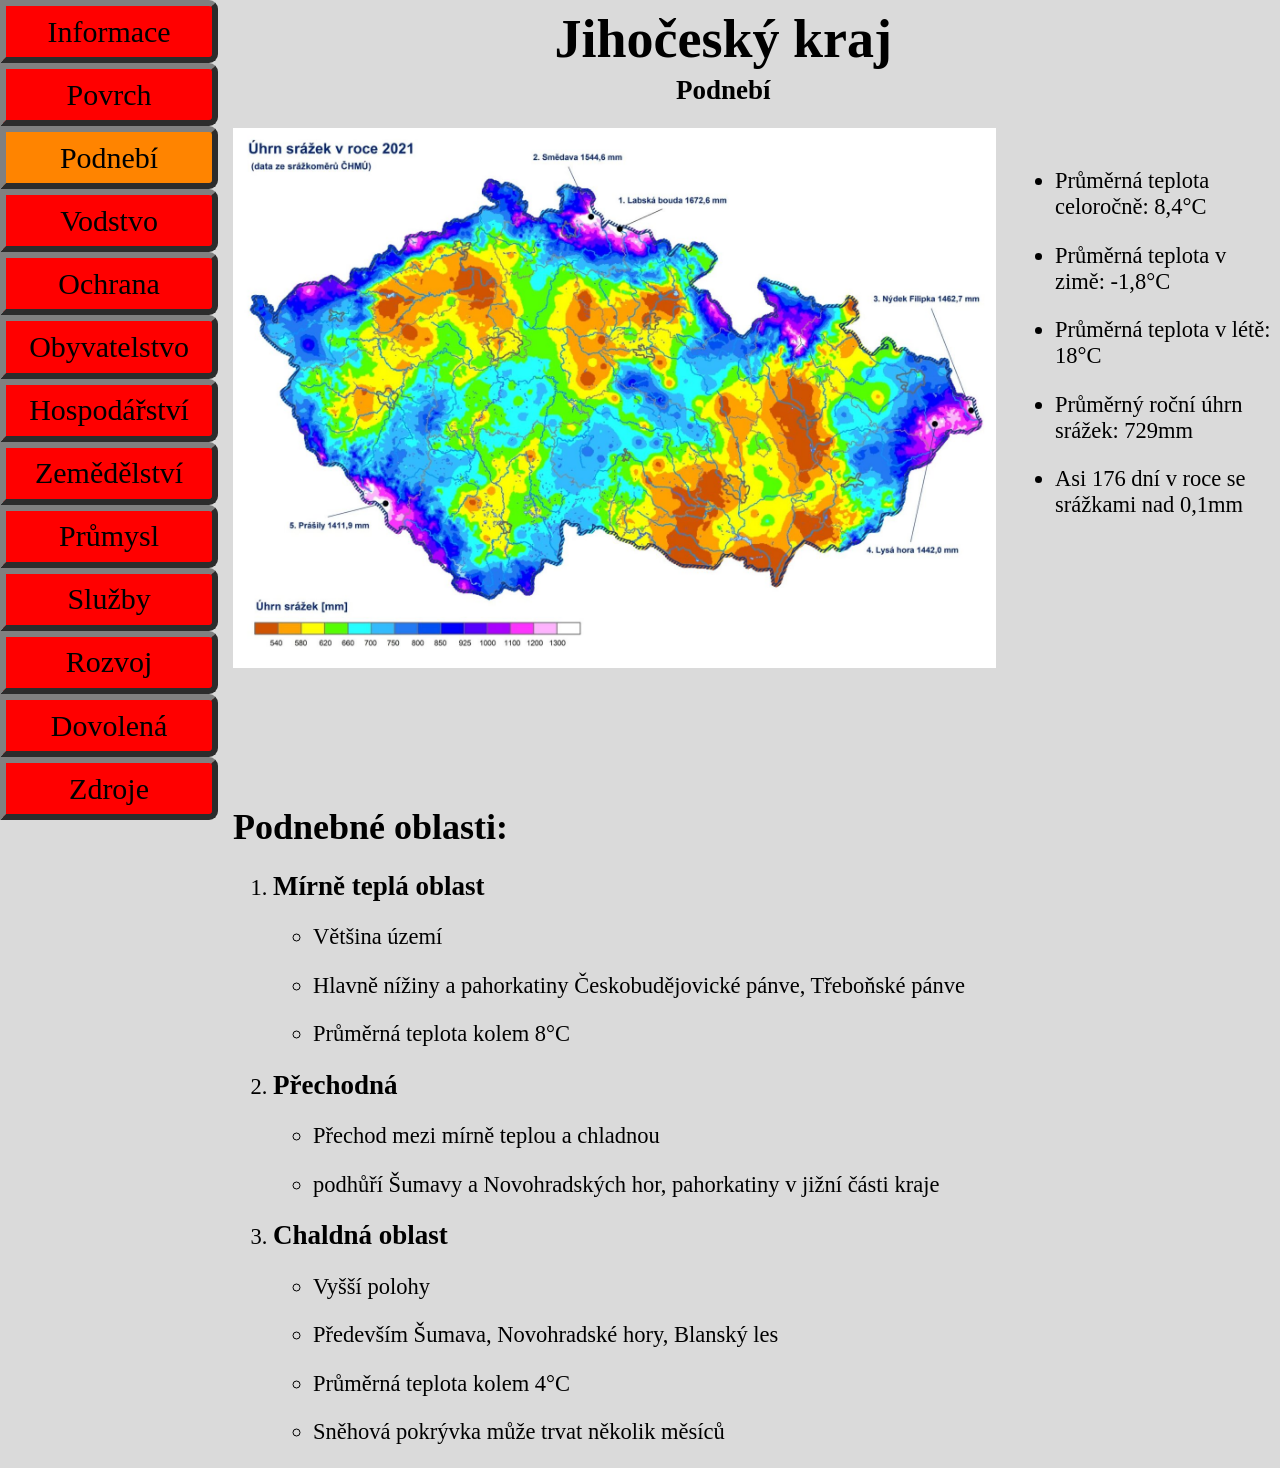
<file: 3.html>
<!DOCTYPE html>
<html lang="cs">
  <head>
    <link rel="stylesheet" href="style.css">
    <meta charset="utf-8">
    <title>Jihočeský kraj</title>
  </head>
  <body>
    <header>
      <h1>Jihočeský kraj</h1>
      <h2>Podnebí</h2>
    </header>
    <nav>
      <ul>
        <li><a href="index.html" target="_self">Informace</a></li>
        <li><a href="2.html" target="_self">Povrch</a></li>
        <li><a href="3.html" target="_self" target="_self" id="current_link">Podnebí</a></li>
        <li><a href="4.html" target="_self">Vodstvo</a></li>
        <li><a href="5.html" target="_self">Ochrana</a></li>
        <li><a href="6.html" target="_self">Obyvatelstvo</a></li>
        <li><a href="7.html" target="_self">Hospodářství</a></li>
        <li><a href="8.html" target="_self">Zemědělství</a></li>
        <li><a href="9.html" target="_self">Průmysl</a></li>
        <li><a href="10.html" target="_self">Služby</a></li>
        <li><a href="11.html" target="_self">Rozvoj</a></li>
        <li><a href="12.html" target="_self">Dovolená</a></li>
        <li><a href="13.html" target="_self">Zdroje</a></li>
      </ul>
    </nav>
    <main>
        <img src="images/srazky.jpg" id="img3_1">
        <article id="podnebi_article_1">
            <ul>
                <li><p>Průměrná teplota celoročně: 8,4°C</p></li>
                <li><p>Průměrná teplota v zimě: -1,8°C</p></li>
                <li><p>Průměrná teplota v létě: 18°C</p></li>
                <li><p>Průměrný roční úhrn srážek: 729mm</p></li>
                <li><p>Asi 176 dní v roce se srážkami nad 0,1mm</p></li>
            </ul>
        </article>
        <article id="podnebi_article_2">
            <h3>Podnebné oblasti:</h3>
            <ol>
                <li>
                    <h4>Mírně teplá oblast</h4>
                    <ul>
                        <li><p>Většina území</p></li>
                        <li><p>Hlavně nížiny a pahorkatiny Českobudějovické pánve, Třeboňské pánve</p></li>
                        <li><p>Průměrná teplota kolem 8°C</p></li>
                    </ul>
                </li>
                <li>
                    <h4>Přechodná</h4>
                    <ul>
                        <li><p>Přechod mezi mírně teplou a chladnou</p></li>
                        <li><p>podhůří Šumavy a  Novohradských hor, pahorkatiny v jižní části kraje</p></li>
                    </ul>
                </li>
                <li>
                    <h4>Chaldná oblast</h4>
                    <ul>
                        <li><p>Vyšší polohy</p></li>
                        <li><p>Především Šumava, Novohradské hory, Blanský les</p></li>
                        <li><p>Průměrná teplota kolem 4°C</p></li>
                        <li><p>Sněhová pokrývka může trvat několik měsíců</p></li>
                    </ul>
                </li>

            </ol>
        </article>
    </main>
    <footer></footer>
  </body>
</html>
</file>
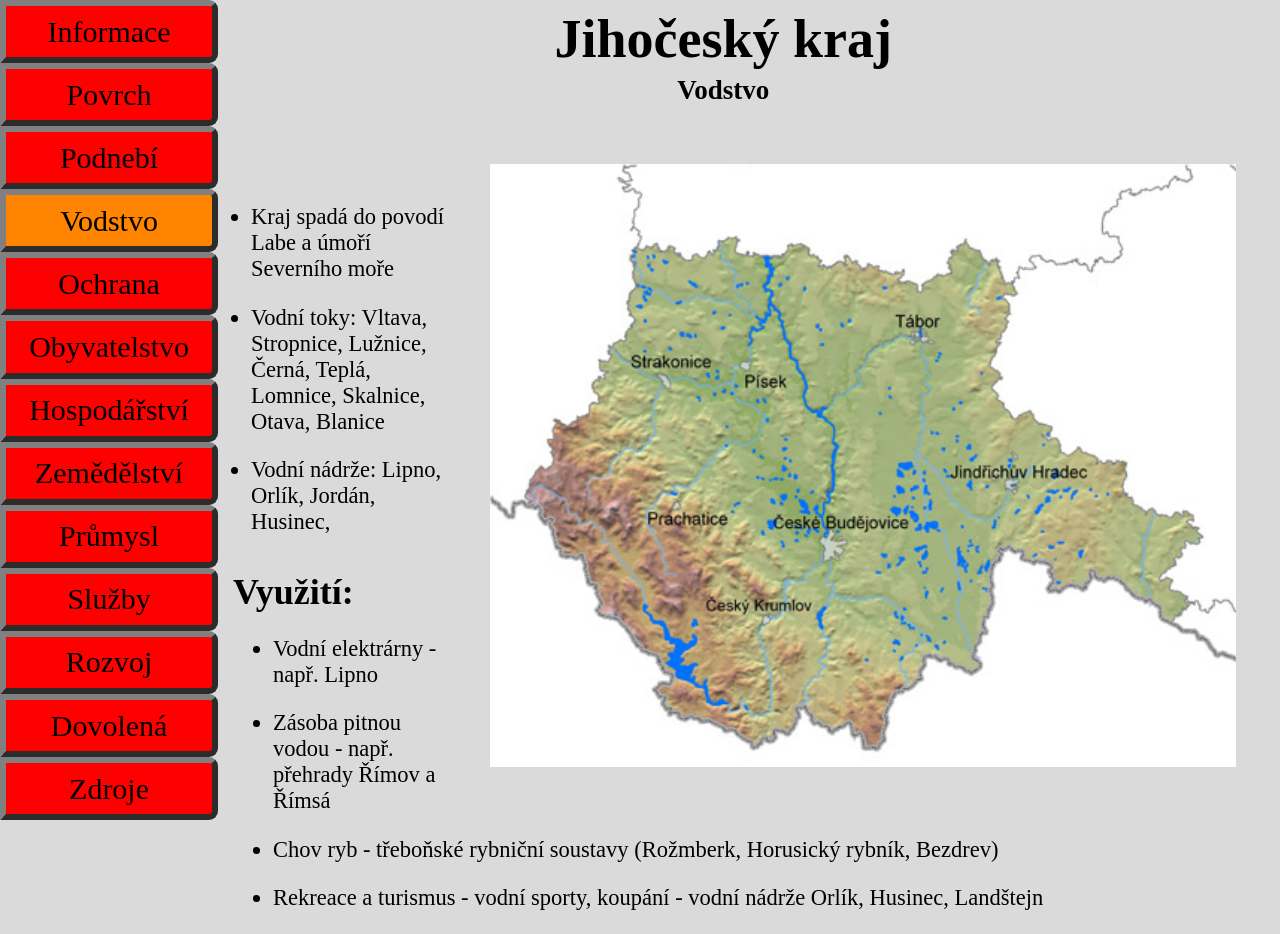
<file: 4.html>
<!DOCTYPE html>
<html lang="cs">
  <head>
    <link rel="stylesheet" href="style.css">
    <meta charset="utf-8">
    <title>Jihočeský kraj</title>
  </head>
  <body>
    <header>
      <h1>Jihočeský kraj</h1>
      <h2>Vodstvo</h2>
    </header>
    <nav>
      <ul>
        <li><a href="index.html" target="_self">Informace</a></li>
        <li><a href="2.html" target="_self">Povrch</a></li>
        <li><a href="3.html" target="_self">Podnebí</a></li>
        <li><a href="4.html" target="_self" id="current_link">Vodstvo</a></li>
        <li><a href="5.html" target="_self">Ochrana</a></li>
        <li><a href="6.html" target="_self">Obyvatelstvo</a></li>
        <li><a href="7.html" target="_self">Hospodářství</a></li>
        <li><a href="8.html" target="_self">Zemědělství</a></li>
        <li><a href="9.html" target="_self">Průmysl</a></li>
        <li><a href="10.html" target="_self">Služby</a></li>
        <li><a href="11.html" target="_self">Rozvoj</a></li>
        <li><a href="12.html" target="_self">Dovolená</a></li>
        <li><a href="13.html" target="_self">Zdroje</a></li>
      </ul>
    </nav>
    <main>
        <img src="images/jihocesky_pohori.jpg" id="img4_1">
      <article id="vodstvo_article_1">
        <ul>
            <li><p>Kraj spadá do povodí Labe a úmoří Severního moře</p></li>
            <li><p>Vodní toky: Vltava, Stropnice, Lužnice, Černá, Teplá, Lomnice, Skalnice, Otava, Blanice</p></li>
            <li><p>Vodní nádrže: Lipno, Orlík, Jordán, Husinec, </p></li>
        </ul>
      </article>
      <article id="vodstvo_article_2">
        <h3>Využití:</h3>
        <ul>
            <li><p>Vodní elektrárny - např. Lipno</p></li>
            <li><p>Zásoba pitnou vodou - např. přehrady Římov a Římsá</p></li>
            <li><p>Chov ryb - třeboňské rybniční soustavy (Rožmberk, Horusický rybník, Bezdrev)</p></li>
            <li><p>Rekreace a turismus - vodní sporty, koupání - vodní nádrže Orlík, Husinec, Landštejn</p></li>
        </ul>
      </article>
    </main>
    <footer></footer>
  </body>
</html>
</file>
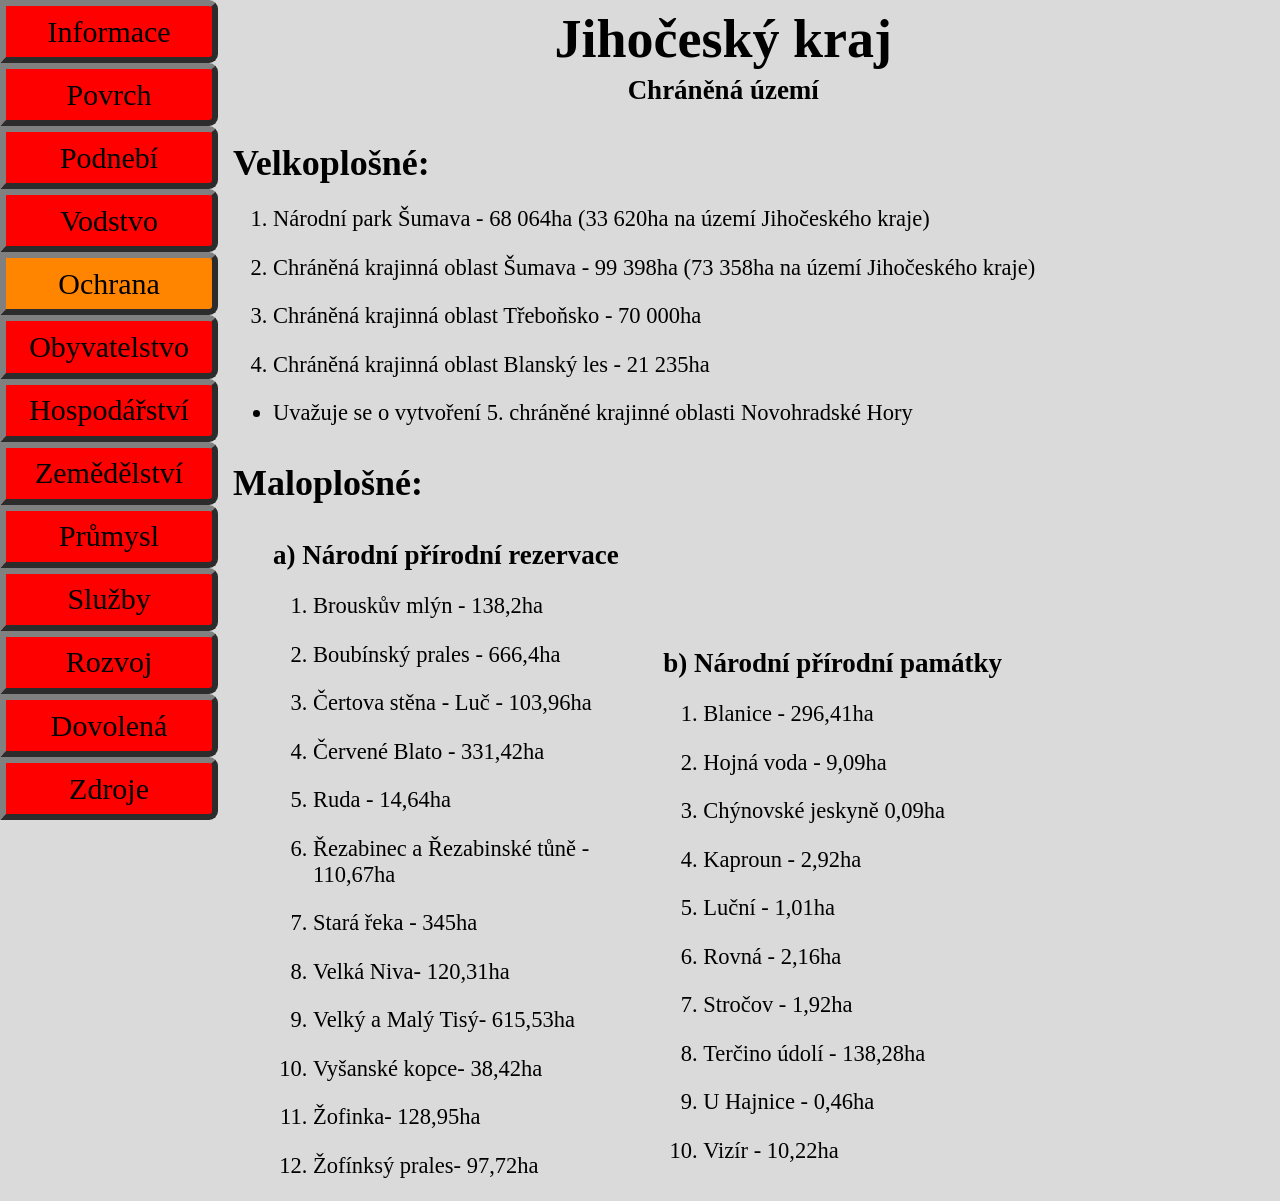
<file: 5.html>
<!DOCTYPE html>
<html lang="cs">
  <head>
    <link rel="stylesheet" href="style.css">
    <meta charset="utf-8">
    <title>Jihočeský kraj</title>
  </head>
  <body>
    <header>
      <h1>Jihočeský kraj</h1>
      <h2>Chráněná území</h2>
    </header>
    <nav>
      <ul>
        <li><a href="index.html" target="_self">Informace</a></li>
        <li><a href="2.html" target="_self">Povrch</a></li>
        <li><a href="3.html" target="_self">Podnebí</a></li>
        <li><a href="4.html" target="_self">Vodstvo</a></li>
        <li><a href="5.html" target="_self" id="current_link">Ochrana</a></li>
        <li><a href="6.html" target="_self">Obyvatelstvo</a></li>
        <li><a href="7.html" target="_self">Hospodářství</a></li>
        <li><a href="8.html" target="_self">Zemědělství</a></li>
        <li><a href="9.html" target="_self">Průmysl</a></li>
        <li><a href="10.html" target="_self">Služby</a></li>
        <li><a href="11.html" target="_self">Rozvoj</a></li>
        <li><a href="12.html" target="_self">Dovolená</a></li>
        <li><a href="13.html" target="_self">Zdroje</a></li>
      </ul>
    </nav>
    <main>
      <article id="chko_article_1">
        <h3>Velkoplošné:</h3>
        <ol>
            <li><p>Národní park Šumava - 68 064ha (33 620ha na území Jihočeského kraje)</p></li>
            <li><p>Chráněná krajinná oblast Šumava - 99 398ha (73 358ha na území Jihočeského kraje)</p></li>
            <li><p>Chráněná krajinná oblast Třeboňsko - 70 000ha</p></li>
            <li><p>Chráněná krajinná oblast Blanský les - 21 235ha</p></li>
        </ol>
        <ul>
            <li><p>Uvažuje se o vytvoření 5. chráněné krajinné oblasti Novohradské Hory</p></li>
        </ul>
        <h3>Maloplošné:</h3>
        <ul>
            <li class="bez_tecky" id="custom_5_1">
                <h4>b) Národní přírodní památky</h4>
                <ol>
                    <li><p>Blanice - 296,41ha</p></li>
                    <li><p>Hojná voda - 9,09ha</p></li>
                    <li><p>Chýnovské jeskyně 0,09ha</p></li>
                    <li><p>Kaproun - 2,92ha</p></li>
                    <li><p>Luční - 1,01ha</p></li>
                    <li><p>Rovná - 2,16ha</p></li>
                    <li><p>Stročov - 1,92ha</p></li>
                    <li><p>Terčino údolí - 138,28ha</p></li>
                    <li><p>U Hajnice - 0,46ha</p></li>
                    <li><p>Vizír - 10,22ha</p></li>
                </ol>
            </li>
            <li class="bez_tecky">
                <h4>a) Národní přírodní rezervace</h4>
                <ol>
                    <li><p>Brouskův mlýn - 138,2ha</p></li>
                    <li><p>Boubínský prales - 666,4ha</p></li>
                    <li><p>Čertova stěna - Luč - 103,96ha</p></li>
                    <li><p>Červené Blato - 331,42ha</p></li>
                    <li><p>Ruda - 14,64ha</p></li>
                    <li><p>Řezabinec a Řezabinské tůně - 110,67ha</p></li>
                    <li><p>Stará řeka - 345ha</p></li>
                    <li><p>Velká Niva- 120,31ha</p></li>
                    <li><p>Velký a Malý Tisý- 615,53ha</p></li>
                    <li><p>Vyšanské kopce- 38,42ha</p></li>
                    <li><p>Žofinka- 128,95ha</p></li>
                    <li><p>Žofínksý prales- 97,72ha</p></li>
                </ol>
            </li>
        </ul>
      </article>
    </main>
    <footer></footer>
  </body>
</html>
</file>
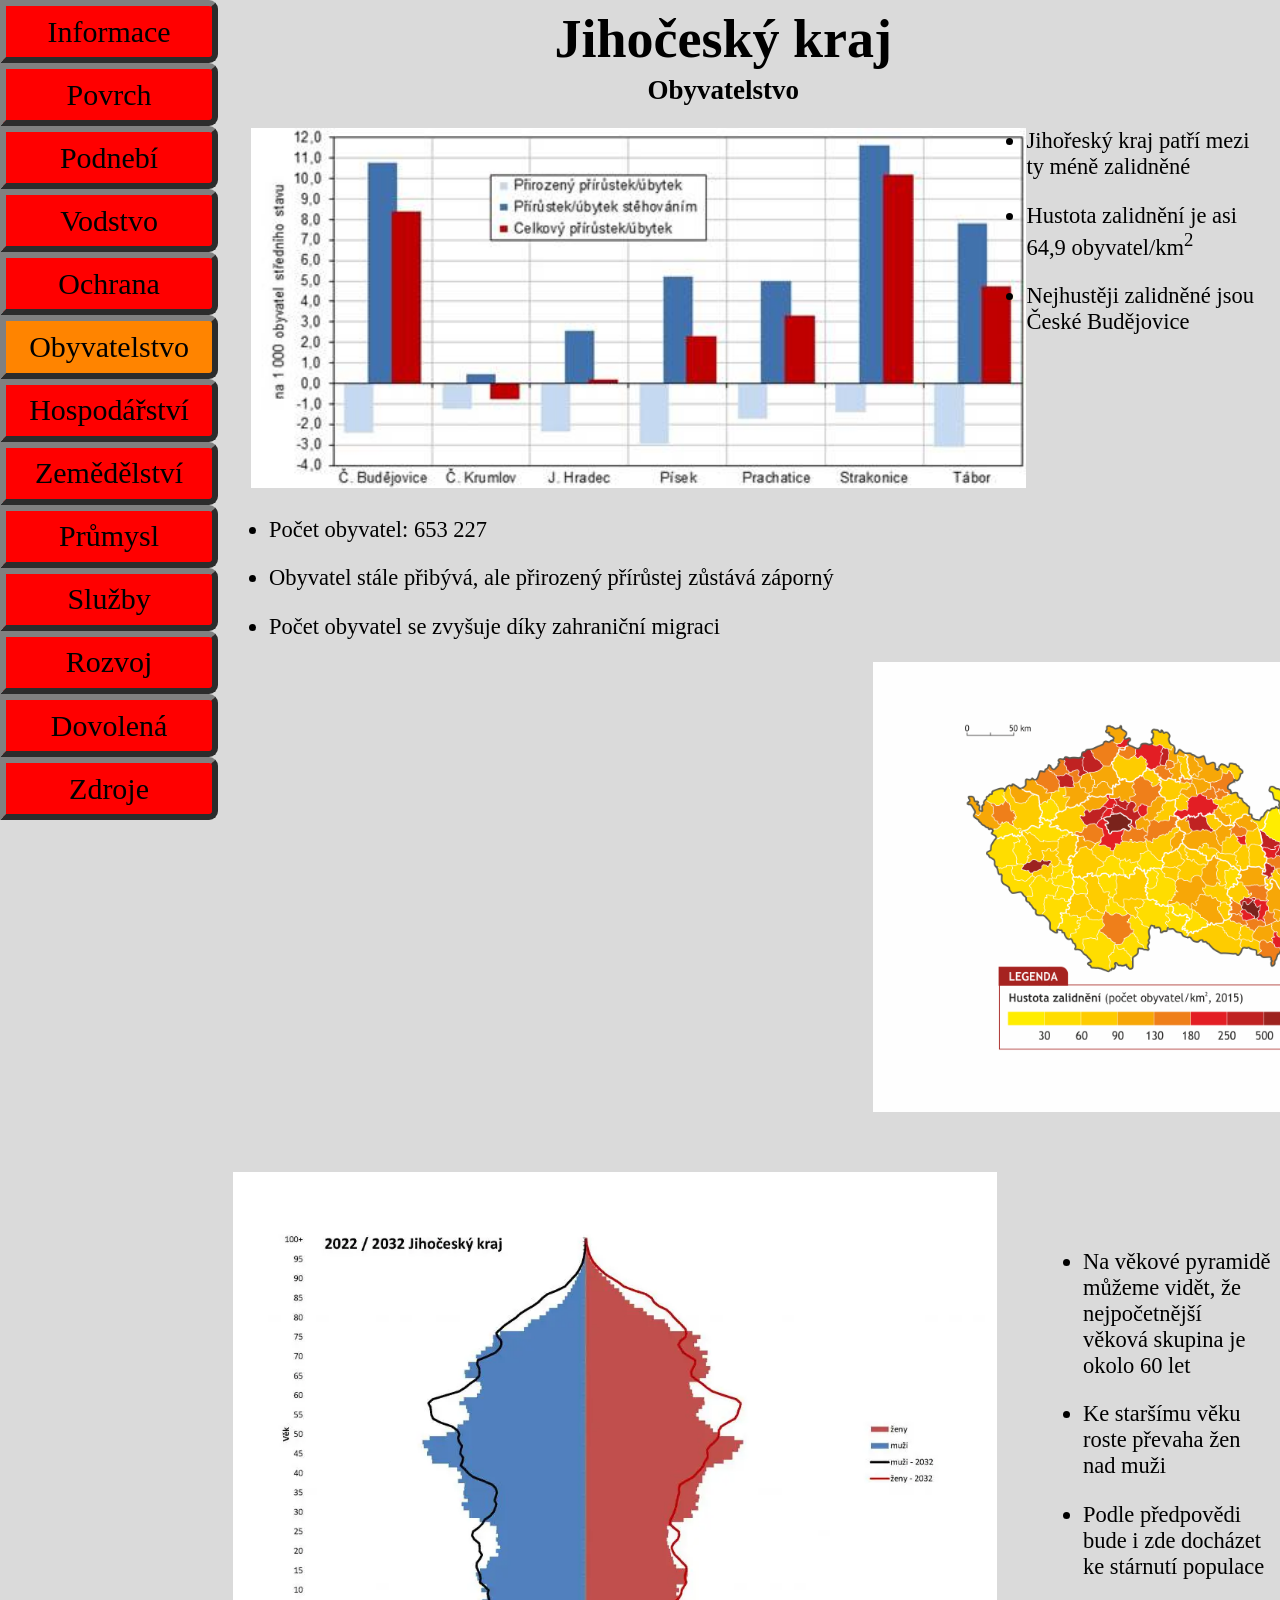
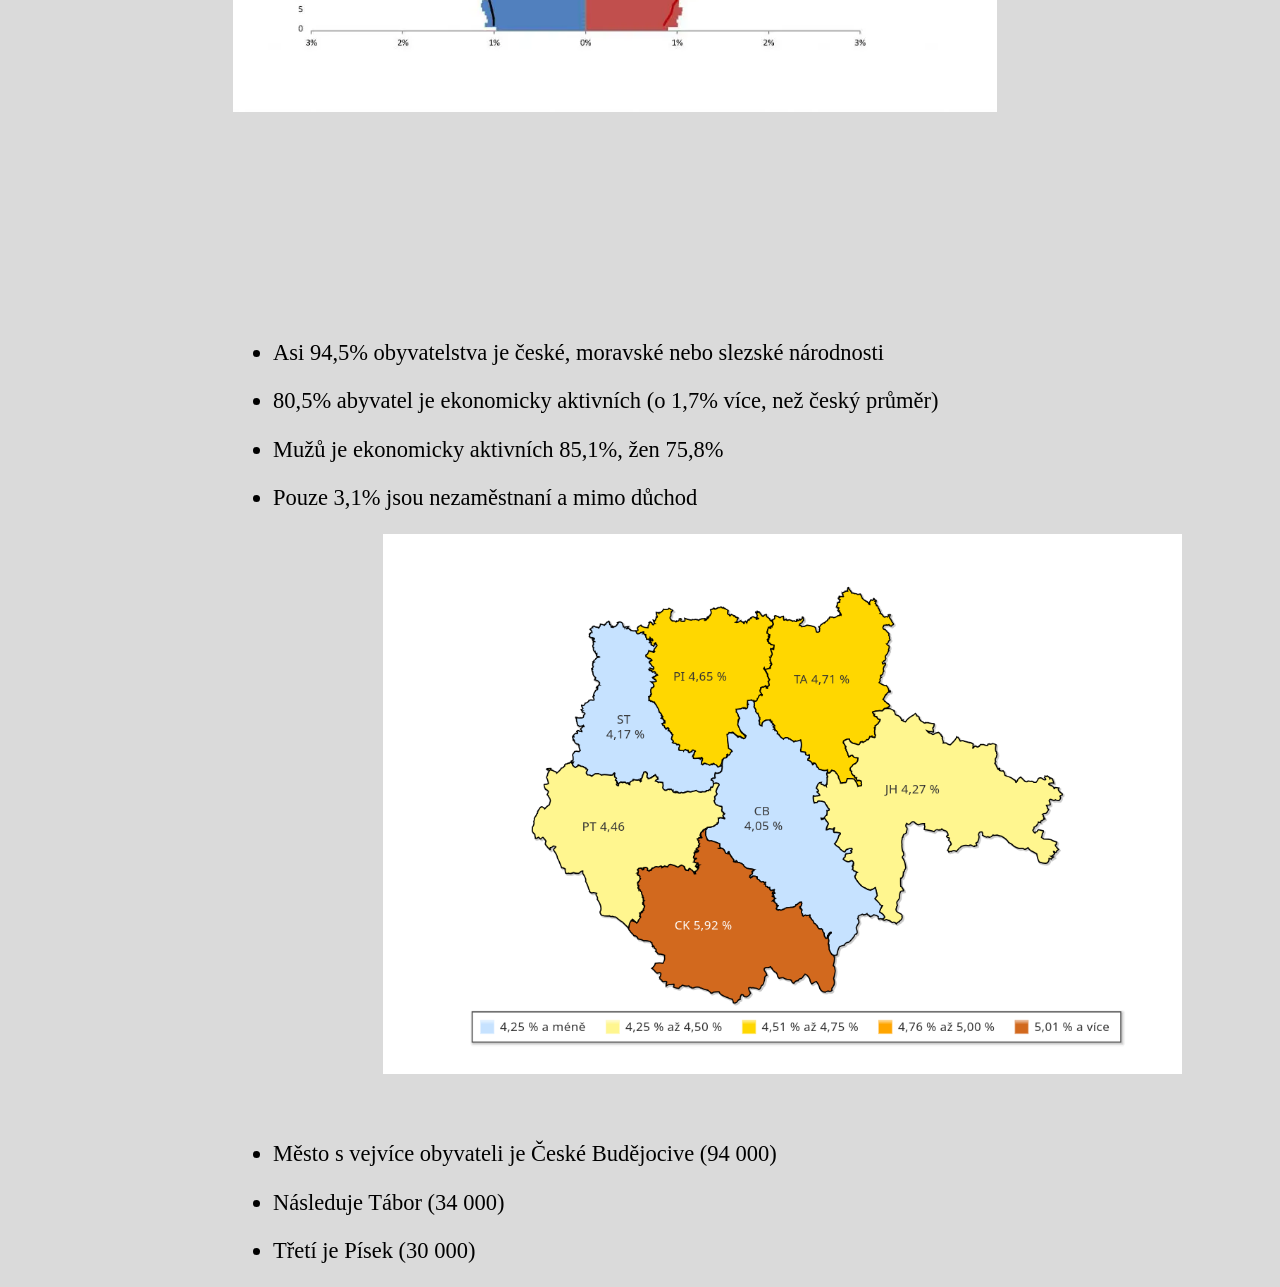
<file: 6.html>
<!DOCTYPE html>
<html lang="cs">
  <head>
    <link rel="stylesheet" href="style.css">
    <meta charset="utf-8">
    <title>Jihočeský kraj</title>
  </head>
  <body>
    <header>
      <h1>Jihočeský kraj</h1>
      <h2>Obyvatelstvo</h2>
    </header>
    <nav>
      <ul>
        <li><a href="index.html" target="_self">Informace</a></li>
        <li><a href="2.html" target="_self">Povrch</a></li>
        <li><a href="3.html" target="_self">Podnebí</a></li>
        <li><a href="4.html" target="_self">Vodstvo</a></li>
        <li><a href="5.html" target="_self">Ochrana</a></li>
        <li><a href="6.html" target="_self" id="current_link">Obyvatelstvo</a></li>
        <li><a href="7.html" target="_self">Hospodářství</a></li>
        <li><a href="8.html" target="_self">Zemědělství</a></li>
        <li><a href="9.html" target="_self">Průmysl</a></li>
        <li><a href="10.html" target="_self">Služby</a></li>
        <li><a href="11.html" target="_self">Rozvoj</a></li>
        <li><a href="12.html" target="_self">Dovolená</a></li>
        <li><a href="13.html" target="_self">Zdroje</a></li>
      </ul>
    </nav>
    <main>
      <article id="obyvatelstvo_article_1">
        <img src="images/rozlozeni_obyvatel.jpg" id="img6_1">
        <ul>
            <li><p>Počet obyvatel: 653 227</p></li>
            <li><p>Obyvatel stále přibývá, ale přirozený přírůstej zůstává záporný</p></li>
            <li><p>Počet obyvatel se zvyšuje díky zahraniční migraci</p></li>
        </ul>
      </article>
      <article id="obyvatelstvo_article_2">
        <ul>
            <li><p>Jihořeský kraj patří mezi ty méně zalidněné</p></li>
            <li><p>Hustota zalidnění je asi 64,9 obyvatel/km<sup>2</sup></p></li>
            <li><p>Nejhustěji zalidněné jsou České Budějovice</p></li>
        </ul>
        <img src="images/zalidneni.png" id="img6_2">
      </article>
      <article id="obyvatelstvo_article_3">
        <img src="images/vekova_pyramida.webp" id="img6_3">
        <ul>
          <li><p>Na věkové pyramidě můžeme vidět, že nejpočetnější věková skupina je okolo 60 let</p></li>
          <li><p>Ke staršímu věku roste převaha žen nad muži</p></li>
          <li><p>Podle předpovědi bude i zde docházet ke stárnutí populace</p></li>
        </ul>
      </article>
      <article id="obyvatelstvo_article_4">
        <ul>
          <li><p>Asi 94,5% obyvatelstva je české, moravské nebo slezské národnosti</p></li>
          <li><p>80,5% abyvatel je ekonomicky aktivních (o 1,7% více, než český průměr)</p></li>
          <li><p>Mužů je ekonomicky aktivních 85,1%, žen 75,8%</p></li>
          <li><p>Pouze 3,1% jsou nezaměstnaní a mimo důchod</p></li>
        </ul>
        <img src="images/nezamestnani.png" id="img6_4">
      </article>
      <article id="obyvatelstvo_article_5">
        <ul>
          <li><p>Město s vejvíce obyvateli je České Budějocive (94 000)</p></li>
          <li><p>Následuje Tábor (34 000)</p></li>
          <li><p>Třetí je Písek (30 000)</p></li>
        </ul>
      </article>
    </main>
    <footer></footer>
  </body>
</html>
</file>
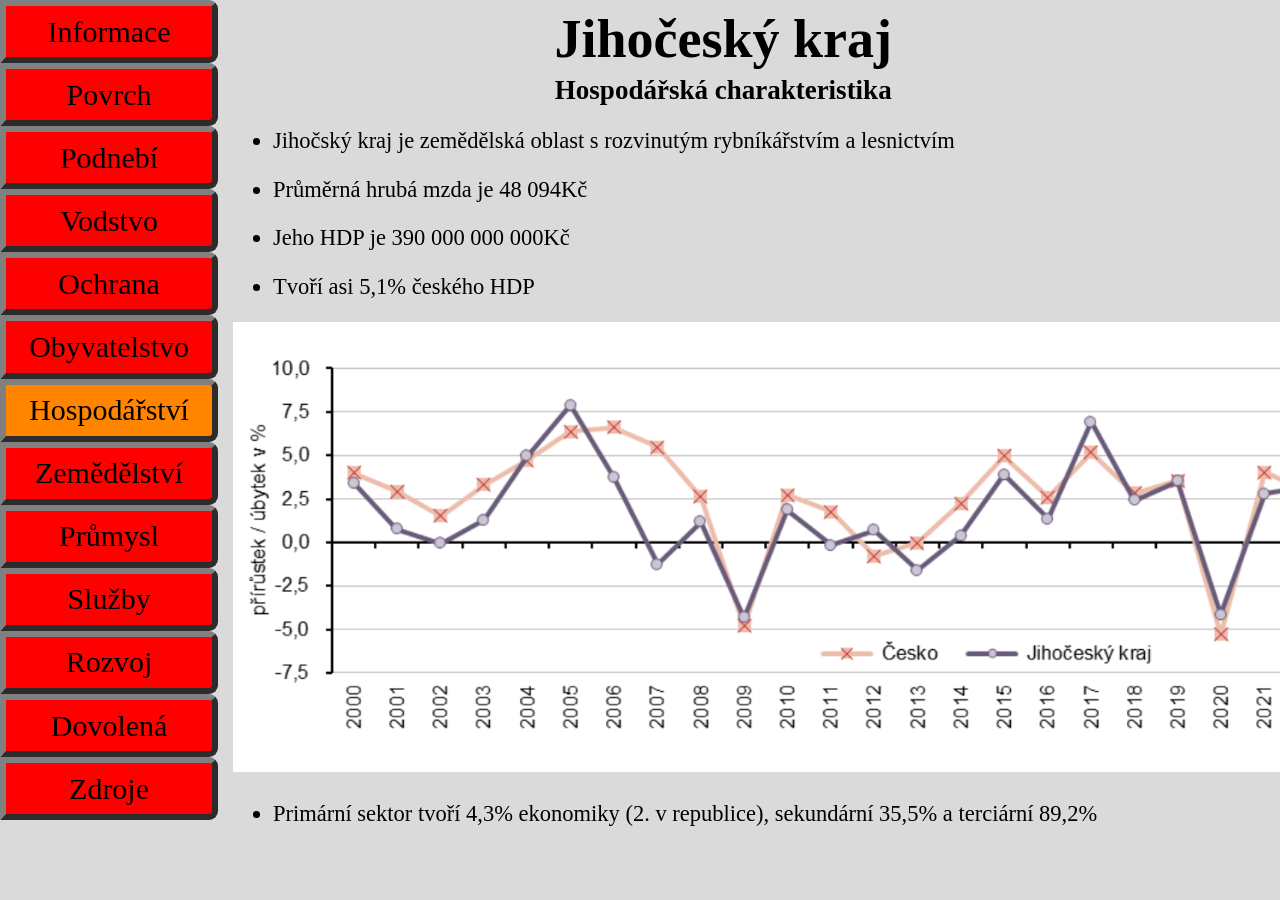
<file: 7.html>
<!DOCTYPE html>
<html lang="cs">
  <head>
    <link rel="stylesheet" href="style.css">
    <meta charset="utf-8">
    <title>Jihočeský kraj</title>
  </head>
  <body>
    <header>
      <h1>Jihočeský kraj</h1>
      <h2>Hospodářská charakteristika</h2>
    </header>
    <nav>
      <ul>
        <li><a href="index.html" target="_self">Informace</a></li>
        <li><a href="2.html" target="_self">Povrch</a></li>
        <li><a href="3.html" target="_self">Podnebí</a></li>
        <li><a href="4.html" target="_self">Vodstvo</a></li>
        <li><a href="5.html" target="_self">Ochrana</a></li>
        <li><a href="6.html" target="_self">Obyvatelstvo</a></li>
        <li><a href="7.html" target="_self" id="current_link">Hospodářství</a></li>
        <li><a href="8.html" target="_self">Zemědělství</a></li>
        <li><a href="9.html" target="_self">Průmysl</a></li>
        <li><a href="10.html" target="_self">Služby</a></li>
        <li><a href="11.html" target="_self">Rozvoj</a></li>
        <li><a href="12.html" target="_self">Dovolená</a></li>
        <li><a href="13.html" target="_self">Zdroje</a></li>
      </ul>
    </nav>
    <main>
      <article id="hospodarstvi_article_1">
        <ul>
            <li><p>Jihočský kraj je zemědělská oblast s rozvinutým rybníkářstvím a lesnictvím</p></li>
            <li><p>Průměrná hrubá mzda je 48 094Kč</p></li>
            <li><p>Jeho HDP je 390 000 000 000Kč</p></li>
            <li><p>Tvoří asi 5,1% českého HDP</p></li>
        </ul>
        <img src="images/hdp.png" id="img7_1">
        <ul>
            <li><p>Primární sektor tvoří 4,3% ekonomiky (2. v republice), sekundární 35,5% a terciární 89,2%</p></li>
        </ul>
      </article>
    </main>
    <footer></footer>
  </body>
</html>
</file>
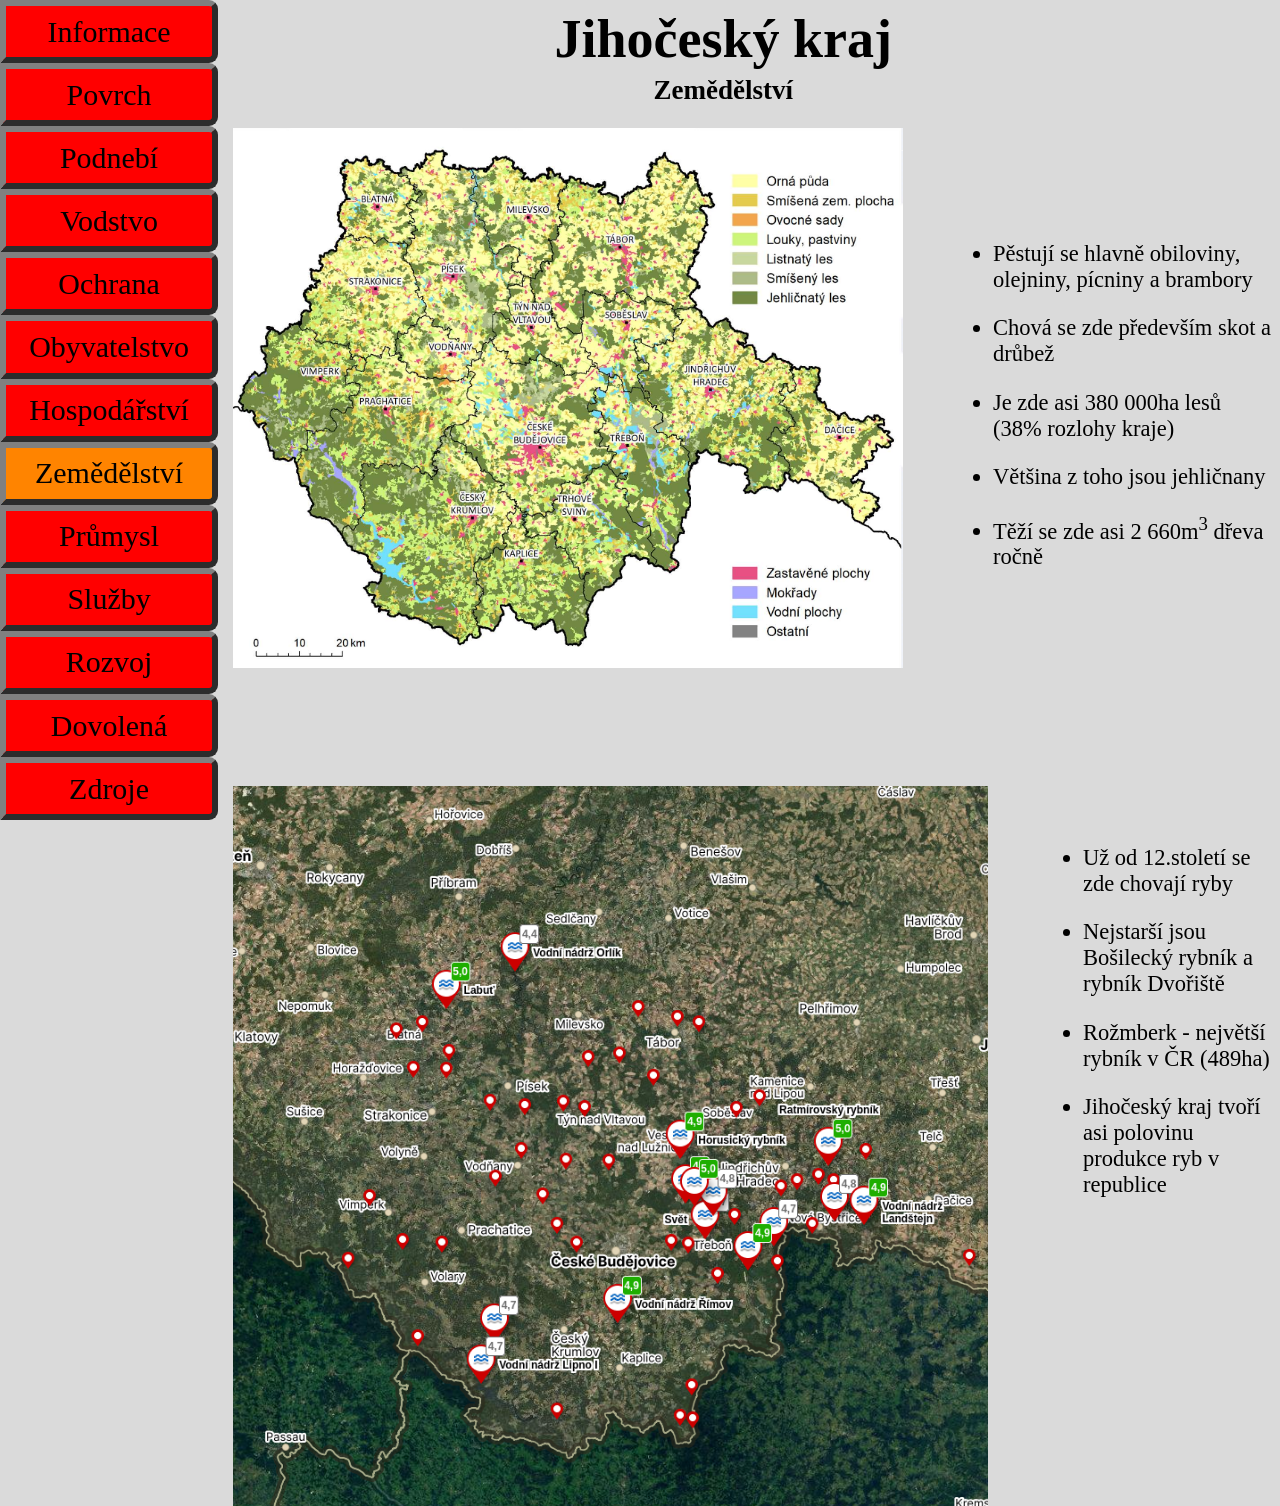
<file: 8.html>
<!DOCTYPE html>
<html lang="cs">
  <head>
    <link rel="stylesheet" href="style.css">
    <meta charset="utf-8">
    <title>Jihočeský kraj</title>
  </head>
  <body>
    <header>
      <h1>Jihočeský kraj</h1>
      <h2>Zemědělství</h2>
    </header>
    <nav>
      <ul>
        <li><a href="index.html" target="_self">Informace</a></li>
        <li><a href="2.html" target="_self">Povrch</a></li>
        <li><a href="3.html" target="_self">Podnebí</a></li>
        <li><a href="4.html" target="_self">Vodstvo</a></li>
        <li><a href="5.html" target="_self">Ochrana</a></li>
        <li><a href="6.html" target="_self">Obyvatelstvo</a></li>
        <li><a href="7.html" target="_self">Hospodářství</a></li>
        <li><a href="8.html" target="_self" id="current_link">Zemědělství</a></li>
        <li><a href="9.html" target="_self">Průmysl</a></li>
        <li><a href="10.html" target="_self">Služby</a></li>
        <li><a href="11.html" target="_self">Rozvoj</a></li>
        <li><a href="12.html" target="_self">Dovolená</a></li>
        <li><a href="13.html" target="_self">Zdroje</a></li>
      </ul>
    </nav>
    <main>
      <article id="zemedelstvi_article_1">
        <img src="images/puda.png" id="img8_1">
        <ul>
            <li><p>Pěstují se hlavně obiloviny, olejniny, pícniny a brambory</p></li>
            <li><p>Chová se zde především skot a drůbež</p></li>
            <li><p>Je zde asi 380 000ha lesů (38% rozlohy kraje)</p></li>
            <li><p>Většina z toho jsou jehličnany</p></li>
            <li><p>Těží se zde asi 2 660m<sup>3</sup> dřeva ročně</p></li>
            
        </ul>
      </article>
      <article id="zemedelstvi_article_2">
        <img src="images/rybniky.png" id="img8_2">
        <ul>
            <li><p>Už od 12.století se zde chovají ryby</p></li>
            <li><p>Nejstarší jsou Bošilecký rybník a rybník Dvořiště</p></li>
            <li><p>Rožmberk - největší rybník v ČR (489ha)</p></li>
            <li><p>Jihočeský kraj tvoří asi polovinu produkce ryb v republice</p></li>
        </ul>
      </article>
    </main>
    <footer></footer>
  </body>
</html>
</file>
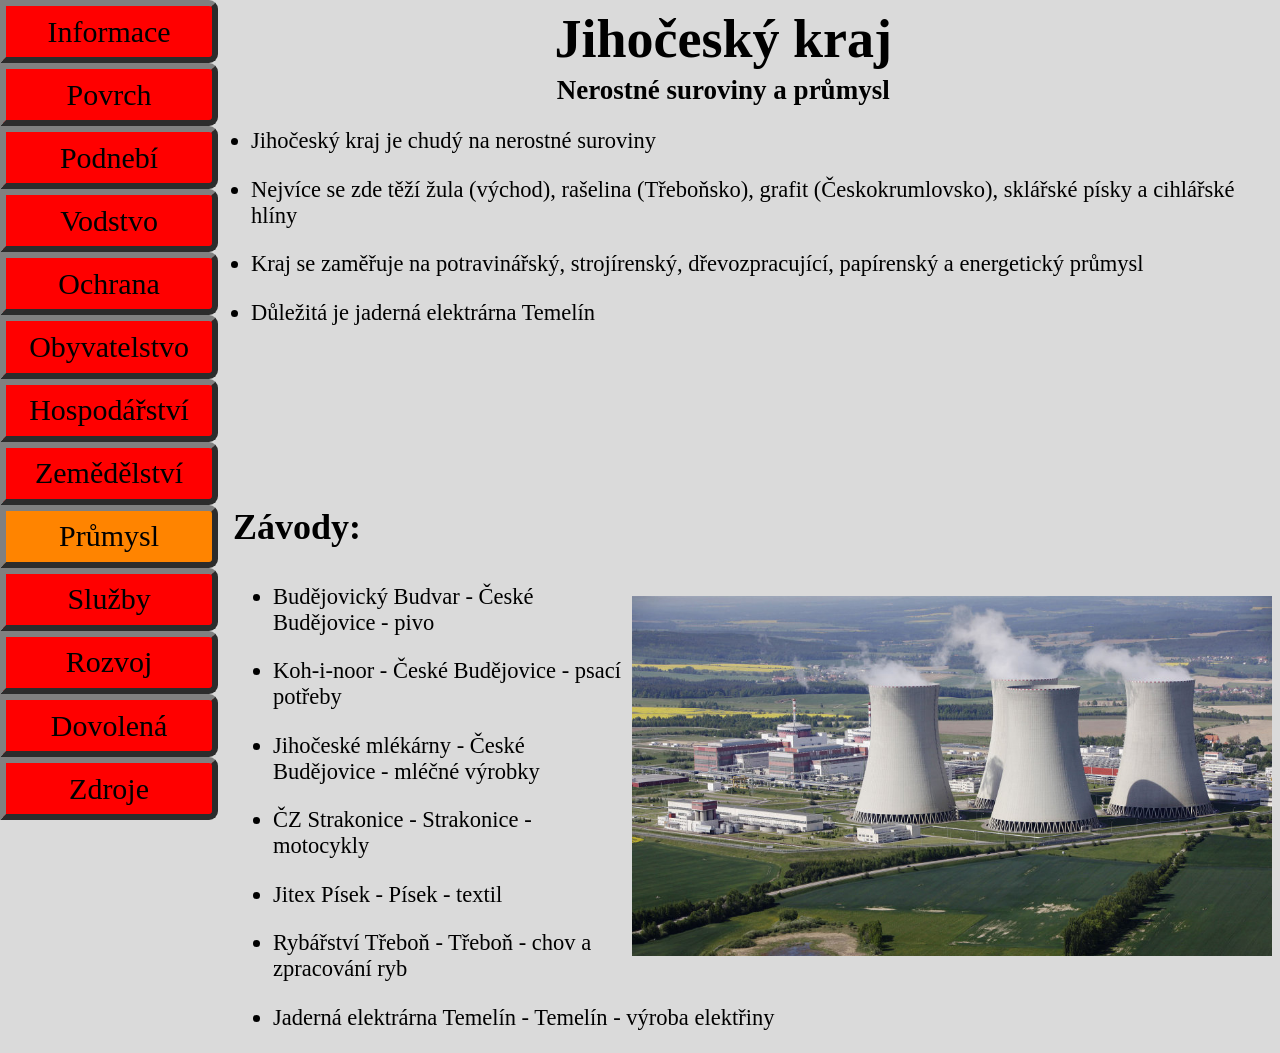
<file: 9.html>
<!DOCTYPE html>
<html lang="cs">
  <head>
    <link rel="stylesheet" href="style.css">
    <meta charset="utf-8">
    <title>Jihočeský kraj</title>
  </head>
  <body>
    <header>
      <h1>Jihočeský kraj</h1>
      <h2>Nerostné suroviny a průmysl</h2>
    </header>
    <nav>
      <ul>
        <li><a href="index.html" target="_self">Informace</a></li>
        <li><a href="2.html" target="_self">Povrch</a></li>
        <li><a href="3.html" target="_self">Podnebí</a></li>
        <li><a href="4.html" target="_self">Vodstvo</a></li>
        <li><a href="5.html" target="_self">Ochrana</a></li>
        <li><a href="6.html" target="_self">Obyvatelstvo</a></li>
        <li><a href="7.html" target="_self">Hospodářství</a></li>
        <li><a href="8.html" target="_self">Zemědělství</a></li>
        <li><a href="9.html" target="_self" id="current_link">Průmysl</a></li>
        <li><a href="10.html" target="_self">Služby</a></li>
        <li><a href="11.html" target="_self">Rozvoj</a></li>
        <li><a href="12.html" target="_self">Dovolená</a></li>
        <li><a href="13.html" target="_self">Zdroje</a></li>
      </ul>
    </nav>
    <main>
      <article id="prumysl_article_1">
        <ul>
            <li><p>Jihočeský kraj je chudý na nerostné suroviny</p></li>
            <li><p>Nejvíce se zde těží žula (východ), rašelina (Třeboňsko), grafit (Českokrumlovsko), sklářské písky a cihlářské hlíny</p></li>
            <li><p>Kraj se zaměřuje na potravinářský, strojírenský, dřevozpracující, papírenský a energetický průmysl</p></li>
            <li><p>Důležitá je jaderná elektrárna Temelín</p></li>
        </ul>
      </article>
      <article id="prumysl_article_2">
        <img src="images/temelin.jpg" id="img9_1">
        <h3>Závody:</h3>
        <ul>
            <li><p>Budějovický Budvar - České Budějovice - pivo</p></li>
            <li><p>Koh-i-noor - České Budějovice - psací potřeby</p></li>
            <li><p>Jihočeské mlékárny  - České Budějovice - mléčné výrobky</p></li>
            <li><p>ČZ Strakonice  - Strakonice - motocykly</p></li>
            <li><p>Jitex Písek - Písek - textil</p></li>
            <li><p>Rybářství Třeboň - Třeboň - chov a zpracování ryb</p></li>
            <li><p>Jaderná elektrárna Temelín - Temelín - výroba elektřiny</p></li>
        </ul>
      </article>
    </main>
    <footer></footer>
  </body>
</html>
</file>
<file: style.css>
body{
    background-color: rgb(218, 218, 218);
    margin-left: 0px;
}
header{
    margin-left: calc(18.5vh + 8px);
}
header h1{
    text-align: center;
    font-size: 6vh;
    margin-top: 0px;
    margin-bottom: 0.5vh;
}
header h2{
    margin-top: 0.5vh;
    text-align: center;
    font-size: 3vh;
}
nav{
    position: fixed;
    z-index: 100;
    top: 0;
}
nav ul{
    float: left;
    list-style-type: none;
    margin: 0px;
    padding: 0px;
}
nav a{
    display: inline-block;
    width: 21vh;
    font-size: 3.33vh;
    padding:0.95vh;
    text-align: center;
    background-color: red;
    border: 0.7vh outset gray;
    border-top-right-radius: 1vh;
    border-bottom-right-radius: 1vh;
    color: black;
    text-decoration: none;
}
#current_link{
    background-color: hsl(31, 100%, 50%);
}
nav a:hover{
    background-color: hsl(0, 100%, 40%);
    border: 0.7vh inset gray;
    padding-right: 2vh;
}
#current_link:hover{
    background-color: hsl(31, 100%, 40%);
}
#firstnav{
    margin-top: 0px;
}
nav li{
    display: imline-block;
}
#img1_1{
    height: 40vh;
    margin: 5vh;
    float: right;
}
li::marker{
    font-size: 2.5vh;
}
#mapa_article_1{
    padding-top: 4vh;
}
#mapa_article_1 ul{
    padding-left: 3vh;
    display: inline-block;
    width: 60vh;
}
#mapa_article_1 h3{
    font-size: 4vh;
    margin-bottom: 0vh;
}
#mapa_article_1 p{
    font-size: 2.5vh;
}
#euroregiony{
    float: right;

}
main{
    margin-left: calc(8px + 25vh);
}



#img2_1{
    float: left;
    height: 46vh;
    margin-right: 5vh;
}
#img2_2{
    height: 46vh;
    margin-top: 4vh;
    float: right;
    margin-right: 20vh;
}
#povrch_article_1{
    padding-top: 4vh;
    font-size: 2.5vh;
}
#povrch_article_1 ol{
    margin-left: 70vh;
}
#povrch_article_2{
    margin-top: 16vh;
    font-size: 2.5vh;
}



#img3_1{
    height: 60vh;
    float: left;
}
#podnebi_article_1{
    margin-left: calc(86vh + 8px);
    padding-top: 2vh;
    font-size: 2.5vh;
}
#podnebi_article_2{
    margin-top: 32vh;
    font-size: 2.5vh;
}
#podnebi_article_2 h3{
    font-size: 4vh;
    margin-bottom: 0vh;
}
#podnebi_article_2 h4{
    margin-top: 2vh;
    font-size: 3vh;
    margin-bottom: 1vh;
}



#img4_1{
    height: 67vh;
    float: right;
    margin: 4vh;
}
#vodstvo_article_1{
    font-size: 2.5vh;
    padding-top: 6vh;
}
#vodstvo_article_1 ul{
    padding-left: 2vh;
}
#vodstvo_article_2{
    font-size: 2.5vh;
}
#vodstvo_article_2 h3{
    font-size: 4vh;
    margin-bottom: 1vh;
}



#chko_article_1{
    font-size: 2.5vh;
}
#chko_article_1 h3{
    font-size: 4vh;
    margin-bottom: 1vh;
}
#chko_article_1 h4{
    font-size: 3vh;
    margin-bottom: 1vh;
}
.bez_tecky{
    list-style-type: none;
}
#custom_5_1{
    float:right;
    margin-right: 30vh;
    margin-top: 8vh;
}



#obyvatelstvo_article_1{
    margin-left: 2vh;
    float: left;
    font-size: 2.5vh;
}
#obyvatelstvo_article_1 ul{
    padding-left: 2vh;
}
#img6_1{
    height: 40vh;
}
#img6_2{
    height: 50vh;
}
#obyvatelstvo_article_2{
    margin-left: 50vw;
    font-size: 2.5vh;
}
#img6_3{
    height: 60vh;
    float: left;
}
#obyvatelstvo_article_3{
    font-size: 2.5vh;
    margin-top: 6vh;
}
#obyvatelstvo_article_3 ul{
    padding-top: 6vh;
    margin-left: 90vh;
}
#obyvatelstvo_article_4{
    font-size: 2.5vh;
    margin-top: 40vh;
}
#img6_4{
    height: 60vh;
    float: right;
    margin-right: 10vh;
}
#obyvatelstvo_article_5{
    font-size: 2.5vh;
    margin-top: 70vh;
}



#hospodarstvi_article_1{
    font-size: 2.5vh;
}
#img7_1{
    height: 50vh;
}



#zemedelstvi_article_1{
    font-size: 2.5vh;
}
#img8_1{
    height: 60vh;
    float: left;
}
#zemedelstvi_article_1 ul{
    margin-left: 80vh;
    padding-top: 10vh;
}
#zemedelstvi_article_2{
    font-size: 2.5vh;
    margin-top: 24vh;
}
#img8_2{
    height: 80vh;
    float: left;
}
#zemedelstvi_article_2 ul{
    margin-left: 90vh;
    padding-top: 4vh;
}



#prumysl_article_1{
    font-size: 2.5vh;
}
#prumysl_article_1 ul{
    padding-left: 2vh;
}
#prumysl_article_2{
    margin-top: 20vh;
    font-size: 2.5vh;
}
#img9_1{
    float: right;
    height: 40vh;
    margin-top: 10vh;
}
#prumysl_article_2 h3{
    font-size: 4vh;
}



#sluzby_article_1{
    font-size: 2.5vh;
}
#img10_1{
    height: 70vh;
    float: right;
    margin-left: 5vh;
}
#sluzby_article_2{
    margin-top: 20vh;
    font-size: 2.5vh;
}
#img10_2{
    height:  80vh;
    float: left;
}
#sluzby_article_2 ul{
    padding-top: 10vh;
    margin-left: 76vh;
}
#sluzby_article_3{
    font-size: 2.5vh;
    padding-top: 4vh;
    margin-left: 80vh;
}
#sluzby_article_3 h3{
    font-size: 4vh;
}



#rozvoj_article_1{
    font-size: 2.5vh;
}
#rozvoj_article_1 h3{
    font-size: 4vh;
}
#rozvoj_article_2{
    float: left;
    margin-top: 10vh;
    font-size: 2.5vh;
}
#rozvoj_article_2 h3{
    font-size: 4vh;
}
#rozvoj_article_3{
    margin-top: 17vh;
    margin-left: 50vw;
    font-size: 2.5vh;
}
#rozvoj_article_3 h3{
    font-size: 4vh;
}
#rozvoj_article_4{
    margin-top: 17vh;
    font-size: 2.5vh;
}
#rozvoj_article_4 h3{
    font-size: 4vh;
}
#img11_1{
    height: 50vh;
    float: right;
}



#dovolena_article_1_1{
    font-size: 2.5vh;
}
#dovolena_article_1_1 h3{
    font-size: 4vh;
    margin-left: 10vh;
}
#img12_1_1{
    height: 50vh;
    float: right;
    margin-right: 10vh;
}
#img12_1_2{
    height: 50vh;
}
#dovolena_article_2_1{
    margin-top: 10vh;
    font-size: 2.5vh;
}
#dovolena_article_2_1 h3{
    font-size: 4vh;
    margin-left: 10vh;
}
#img12_2_1{
    height: 70vh;
    float: right;
    margin-right: 4vh;
}
#dovolena_article_3_1{
    margin-top: 30vh;
    font-size: 2.5vh;
}
#dovolena_article_3_1 h3{
    font-size: 4vh;
    margin-left: 10vh;
}
#img12_3_1{
    height: 80vh;
    float: right;
    margin-right: 14vh;
}
#img12_3_2{
    height: 60vh;
    margin-left: 10vh;
}
#dovolena_article_4_1{
    margin-top: 10vh;
    font-size: 2.5vh;
}
#dovolena_article_4_1 h3{
    font-size: 4vh;
    margin-left: 10vh;
}
#img12_4_1{
    float: right;
    height: 60vh;
    margin-left: 5vh;
}
#dovolena_article_5_1{
    margin-top: 10vh;
    font-size: 2.5vh;
}
#dovolena_article_5_1 h3{
    font-size: 4vh;
    margin-left: 10vh;
}
#img12_5_1{
    height: 50vh;
    float: right;
    margin-left: 5vh;
}
#dovolena_article_6_1{
    font-size: 4vh;
    margin-left: 10vh;
    margin-top: 10vh;
}



#zdroje_article_1{
    font-size: 2.5vh;
}
</file>
